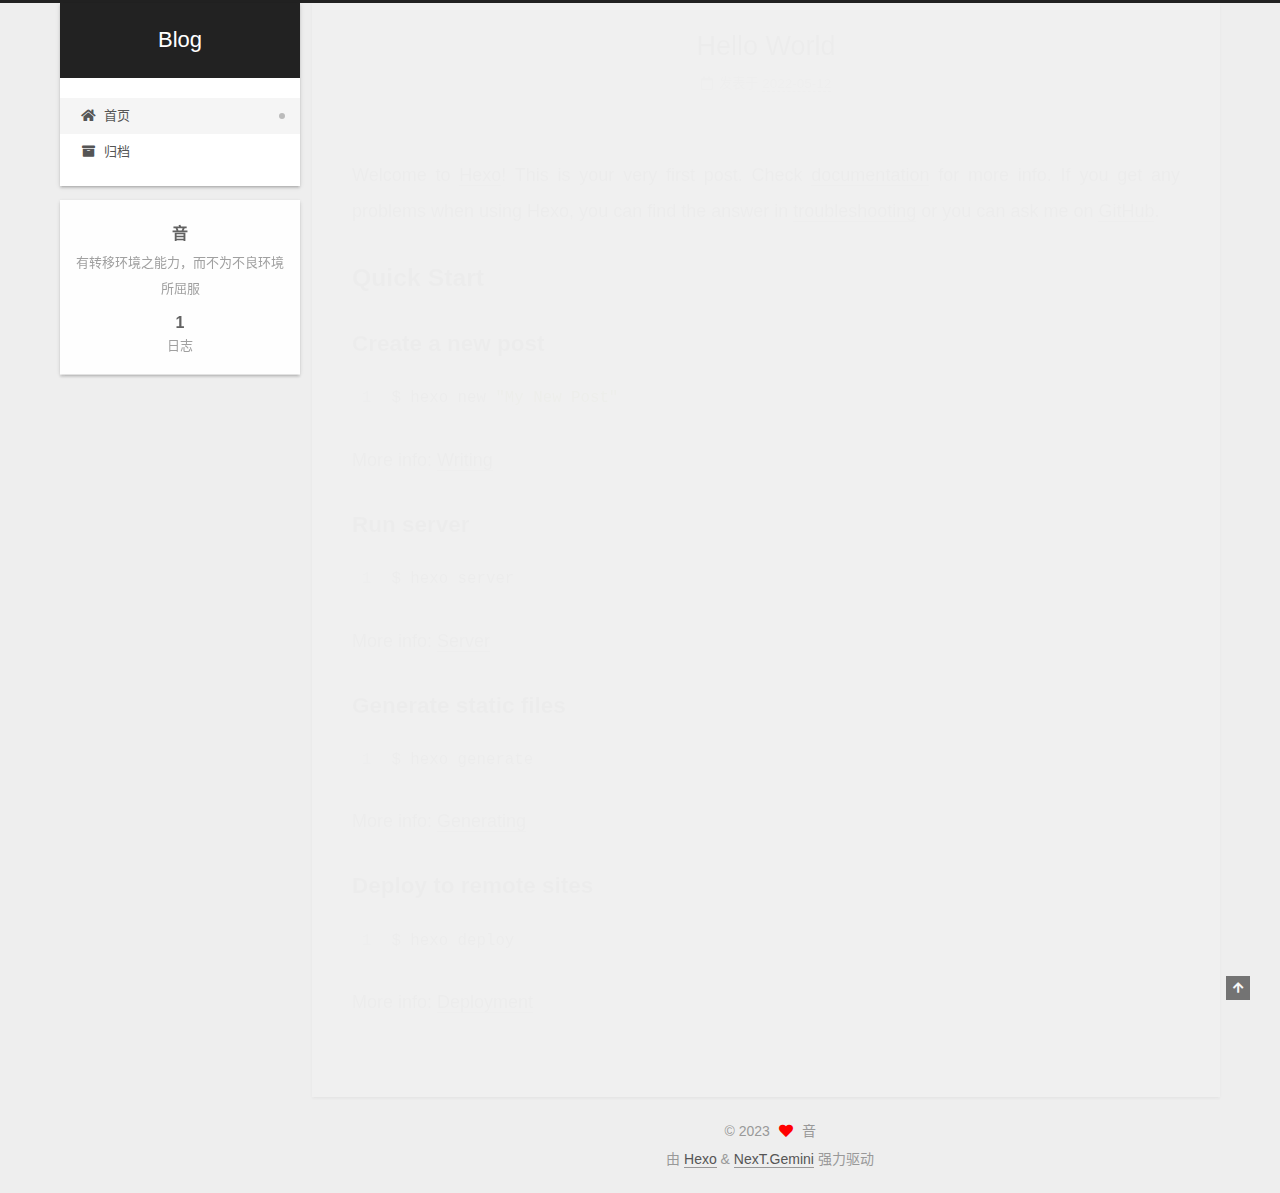
<file: index.html>
<!DOCTYPE html>
<html lang="zh-CN">
<head>
  <meta charset="UTF-8">
<meta name="viewport" content="width=device-width, initial-scale=1, maximum-scale=2">
<meta name="theme-color" content="#222">
<meta name="generator" content="Hexo 6.2.0">
  <link rel="apple-touch-icon" sizes="180x180" href="/images/apple-touch-icon-next.png">
  <link rel="icon" type="image/png" sizes="32x32" href="/images/favicon-32x32-next.png">
  <link rel="icon" type="image/png" sizes="16x16" href="/images/favicon-16x16-next.png">
  <link rel="mask-icon" href="/images/logo.svg" color="#222">

<link rel="stylesheet" href="/css/main.css">


<link rel="stylesheet" href="/lib/font-awesome/css/all.min.css">

<script id="hexo-configurations">
    var NexT = window.NexT || {};
    var CONFIG = {"hostname":"example.com","root":"/","scheme":"Gemini","version":"7.8.0","exturl":false,"sidebar":{"position":"left","display":"post","padding":18,"offset":12,"onmobile":false},"copycode":{"enable":false,"show_result":false,"style":null},"back2top":{"enable":true,"sidebar":false,"scrollpercent":false},"bookmark":{"enable":false,"color":"#222","save":"auto"},"fancybox":false,"mediumzoom":false,"lazyload":false,"pangu":false,"comments":{"style":"tabs","active":null,"storage":true,"lazyload":false,"nav":null},"algolia":{"hits":{"per_page":10},"labels":{"input_placeholder":"Search for Posts","hits_empty":"We didn't find any results for the search: ${query}","hits_stats":"${hits} results found in ${time} ms"}},"localsearch":{"enable":false,"trigger":"auto","top_n_per_article":1,"unescape":false,"preload":false},"motion":{"enable":true,"async":false,"transition":{"post_block":"fadeIn","post_header":"slideDownIn","post_body":"slideDownIn","coll_header":"slideLeftIn","sidebar":"slideUpIn"}}};
  </script>

  <meta name="description" content="有转移环境之能力，而不为不良环境所屈服">
<meta property="og:type" content="website">
<meta property="og:title" content="Blog">
<meta property="og:url" content="http://example.com/index.html">
<meta property="og:site_name" content="Blog">
<meta property="og:description" content="有转移环境之能力，而不为不良环境所屈服">
<meta property="og:locale" content="zh_CN">
<meta property="article:author" content="音">
<meta name="twitter:card" content="summary">

<link rel="canonical" href="http://example.com/">


<script id="page-configurations">
  // https://hexo.io/docs/variables.html
  CONFIG.page = {
    sidebar: "",
    isHome : true,
    isPost : false,
    lang   : 'zh-CN'
  };
</script>

  <title>Blog</title>
  






  <noscript>
  <style>
  .use-motion .brand,
  .use-motion .menu-item,
  .sidebar-inner,
  .use-motion .post-block,
  .use-motion .pagination,
  .use-motion .comments,
  .use-motion .post-header,
  .use-motion .post-body,
  .use-motion .collection-header { opacity: initial; }

  .use-motion .site-title,
  .use-motion .site-subtitle {
    opacity: initial;
    top: initial;
  }

  .use-motion .logo-line-before i { left: initial; }
  .use-motion .logo-line-after i { right: initial; }
  </style>
</noscript>

</head>

<body itemscope itemtype="http://schema.org/WebPage">
  <div class="container use-motion">
    <div class="headband"></div>

    <header class="header" itemscope itemtype="http://schema.org/WPHeader">
      <div class="header-inner"><div class="site-brand-container">
  <div class="site-nav-toggle">
    <div class="toggle" aria-label="切换导航栏">
      <span class="toggle-line toggle-line-first"></span>
      <span class="toggle-line toggle-line-middle"></span>
      <span class="toggle-line toggle-line-last"></span>
    </div>
  </div>

  <div class="site-meta">

    <a href="/" class="brand" rel="start">
      <span class="logo-line-before"><i></i></span>
      <h1 class="site-title">Blog</h1>
      <span class="logo-line-after"><i></i></span>
    </a>
  </div>

  <div class="site-nav-right">
    <div class="toggle popup-trigger">
    </div>
  </div>
</div>




<nav class="site-nav">
  <ul id="menu" class="main-menu menu">
        <li class="menu-item menu-item-home">

    <a href="/" rel="section"><i class="fa fa-home fa-fw"></i>首页</a>

  </li>
        <li class="menu-item menu-item-archives">

    <a href="/archives/" rel="section"><i class="fa fa-archive fa-fw"></i>归档</a>

  </li>
  </ul>
</nav>




</div>
    </header>

    
  <div class="back-to-top">
    <i class="fa fa-arrow-up"></i>
    <span>0%</span>
  </div>


    <main class="main">
      <div class="main-inner">
        <div class="content-wrap">
          

          <div class="content index posts-expand">
            
      
  
  
  <article itemscope itemtype="http://schema.org/Article" class="post-block" lang="zh-CN">
    <link itemprop="mainEntityOfPage" href="http://example.com/2022/05/12/hello-world/">

    <span hidden itemprop="author" itemscope itemtype="http://schema.org/Person">
      <meta itemprop="image" content="/images/avatar.gif">
      <meta itemprop="name" content="音">
      <meta itemprop="description" content="有转移环境之能力，而不为不良环境所屈服">
    </span>

    <span hidden itemprop="publisher" itemscope itemtype="http://schema.org/Organization">
      <meta itemprop="name" content="Blog">
    </span>
      <header class="post-header">
        <h2 class="post-title" itemprop="name headline">
          
            <a href="/2022/05/12/hello-world/" class="post-title-link" itemprop="url">Hello World</a>
        </h2>

        <div class="post-meta">
            <span class="post-meta-item">
              <span class="post-meta-item-icon">
                <i class="far fa-calendar"></i>
              </span>
              <span class="post-meta-item-text">发表于</span>

              <time title="创建时间：2022-05-12 16:34:16" itemprop="dateCreated datePublished" datetime="2022-05-12T16:34:16+08:00">2022-05-12</time>
            </span>

          

        </div>
      </header>

    
    
    
    <div class="post-body" itemprop="articleBody">

      
          <p>Welcome to <a target="_blank" rel="noopener" href="https://hexo.io/">Hexo</a>! This is your very first post. Check <a target="_blank" rel="noopener" href="https://hexo.io/docs/">documentation</a> for more info. If you get any problems when using Hexo, you can find the answer in <a target="_blank" rel="noopener" href="https://hexo.io/docs/troubleshooting.html">troubleshooting</a> or you can ask me on <a target="_blank" rel="noopener" href="https://github.com/hexojs/hexo/issues">GitHub</a>.</p>
<h2 id="Quick-Start"><a href="#Quick-Start" class="headerlink" title="Quick Start"></a>Quick Start</h2><h3 id="Create-a-new-post"><a href="#Create-a-new-post" class="headerlink" title="Create a new post"></a>Create a new post</h3><figure class="highlight bash"><table><tr><td class="gutter"><pre><span class="line">1</span><br></pre></td><td class="code"><pre><span class="line">$ hexo new <span class="string">&quot;My New Post&quot;</span></span><br></pre></td></tr></table></figure>

<p>More info: <a target="_blank" rel="noopener" href="https://hexo.io/docs/writing.html">Writing</a></p>
<h3 id="Run-server"><a href="#Run-server" class="headerlink" title="Run server"></a>Run server</h3><figure class="highlight bash"><table><tr><td class="gutter"><pre><span class="line">1</span><br></pre></td><td class="code"><pre><span class="line">$ hexo server</span><br></pre></td></tr></table></figure>

<p>More info: <a target="_blank" rel="noopener" href="https://hexo.io/docs/server.html">Server</a></p>
<h3 id="Generate-static-files"><a href="#Generate-static-files" class="headerlink" title="Generate static files"></a>Generate static files</h3><figure class="highlight bash"><table><tr><td class="gutter"><pre><span class="line">1</span><br></pre></td><td class="code"><pre><span class="line">$ hexo generate</span><br></pre></td></tr></table></figure>

<p>More info: <a target="_blank" rel="noopener" href="https://hexo.io/docs/generating.html">Generating</a></p>
<h3 id="Deploy-to-remote-sites"><a href="#Deploy-to-remote-sites" class="headerlink" title="Deploy to remote sites"></a>Deploy to remote sites</h3><figure class="highlight bash"><table><tr><td class="gutter"><pre><span class="line">1</span><br></pre></td><td class="code"><pre><span class="line">$ hexo deploy</span><br></pre></td></tr></table></figure>

<p>More info: <a target="_blank" rel="noopener" href="https://hexo.io/docs/one-command-deployment.html">Deployment</a></p>

      
    </div>

    
    
    
      <footer class="post-footer">
        <div class="post-eof"></div>
      </footer>
  </article>
  
  
  


  



          </div>
          

<script>
  window.addEventListener('tabs:register', () => {
    let { activeClass } = CONFIG.comments;
    if (CONFIG.comments.storage) {
      activeClass = localStorage.getItem('comments_active') || activeClass;
    }
    if (activeClass) {
      let activeTab = document.querySelector(`a[href="#comment-${activeClass}"]`);
      if (activeTab) {
        activeTab.click();
      }
    }
  });
  if (CONFIG.comments.storage) {
    window.addEventListener('tabs:click', event => {
      if (!event.target.matches('.tabs-comment .tab-content .tab-pane')) return;
      let commentClass = event.target.classList[1];
      localStorage.setItem('comments_active', commentClass);
    });
  }
</script>

        </div>
          
  
  <div class="toggle sidebar-toggle">
    <span class="toggle-line toggle-line-first"></span>
    <span class="toggle-line toggle-line-middle"></span>
    <span class="toggle-line toggle-line-last"></span>
  </div>

  <aside class="sidebar">
    <div class="sidebar-inner">

      <ul class="sidebar-nav motion-element">
        <li class="sidebar-nav-toc">
          文章目录
        </li>
        <li class="sidebar-nav-overview">
          站点概览
        </li>
      </ul>

      <!--noindex-->
      <div class="post-toc-wrap sidebar-panel">
      </div>
      <!--/noindex-->

      <div class="site-overview-wrap sidebar-panel">
        <div class="site-author motion-element" itemprop="author" itemscope itemtype="http://schema.org/Person">
  <p class="site-author-name" itemprop="name">音</p>
  <div class="site-description" itemprop="description">有转移环境之能力，而不为不良环境所屈服</div>
</div>
<div class="site-state-wrap motion-element">
  <nav class="site-state">
      <div class="site-state-item site-state-posts">
          <a href="/archives/">
        
          <span class="site-state-item-count">1</span>
          <span class="site-state-item-name">日志</span>
        </a>
      </div>
  </nav>
</div>



      </div>

    </div>
  </aside>
  <div id="sidebar-dimmer"></div>


      </div>
    </main>

    <footer class="footer">
      <div class="footer-inner">
        

        

<div class="copyright">
  
  &copy; 
  <span itemprop="copyrightYear">2023</span>
  <span class="with-love">
    <i class="fa fa-heart"></i>
  </span>
  <span class="author" itemprop="copyrightHolder">音</span>
</div>
  <div class="powered-by">由 <a href="https://hexo.io/" class="theme-link" rel="noopener" target="_blank">Hexo</a> & <a href="https://theme-next.org/" class="theme-link" rel="noopener" target="_blank">NexT.Gemini</a> 强力驱动
  </div>

        








      </div>
    </footer>
  </div>

  
  <script src="/lib/anime.min.js"></script>
  <script src="/lib/velocity/velocity.min.js"></script>
  <script src="/lib/velocity/velocity.ui.min.js"></script>

<script src="/js/utils.js"></script>

<script src="/js/motion.js"></script>


<script src="/js/schemes/pisces.js"></script>


<script src="/js/next-boot.js"></script>




  















  

  

</body>
</html>
</file>
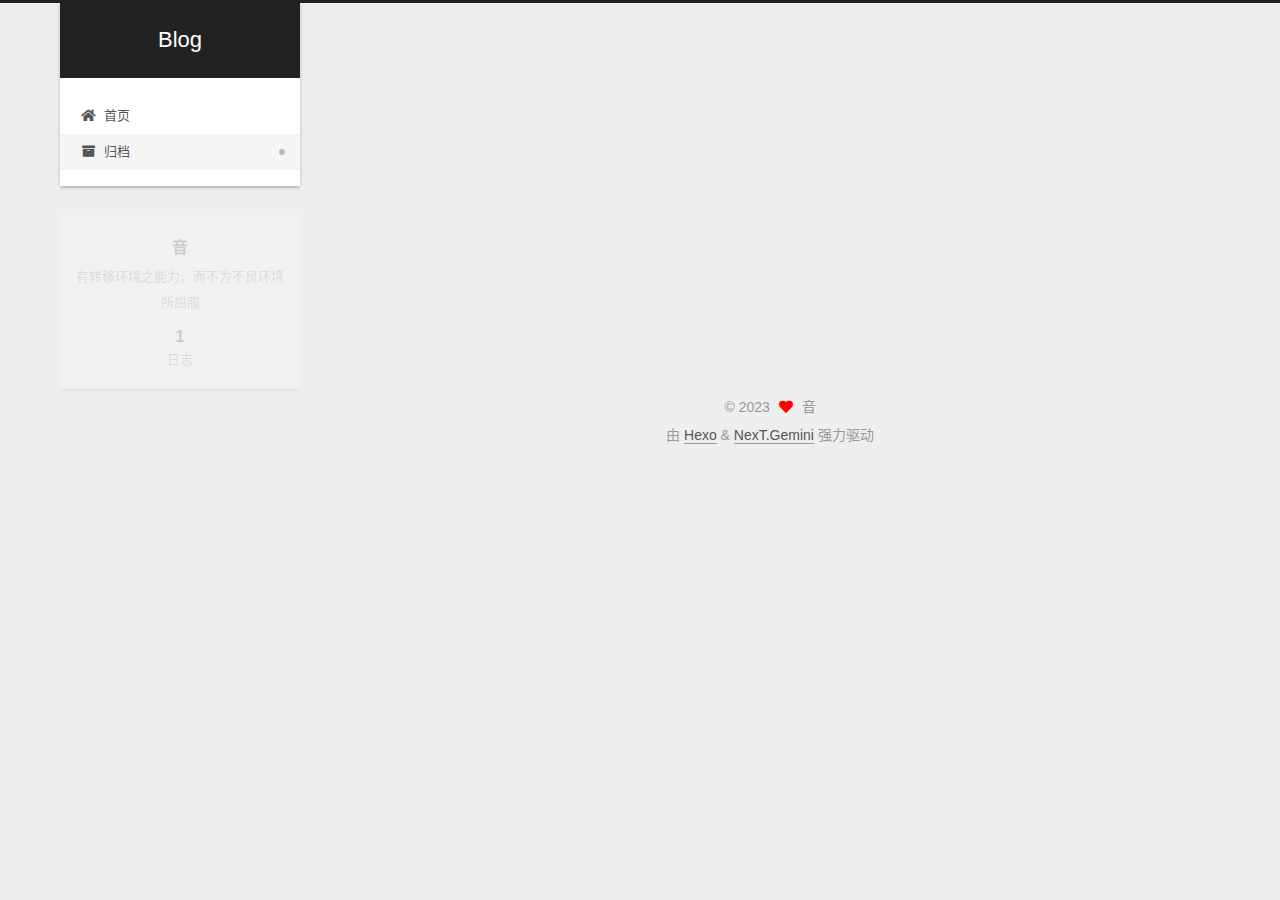
<file: archives/index.html>
<!DOCTYPE html>
<html lang="zh-CN">
<head>
  <meta charset="UTF-8">
<meta name="viewport" content="width=device-width, initial-scale=1, maximum-scale=2">
<meta name="theme-color" content="#222">
<meta name="generator" content="Hexo 6.2.0">
  <link rel="apple-touch-icon" sizes="180x180" href="/images/apple-touch-icon-next.png">
  <link rel="icon" type="image/png" sizes="32x32" href="/images/favicon-32x32-next.png">
  <link rel="icon" type="image/png" sizes="16x16" href="/images/favicon-16x16-next.png">
  <link rel="mask-icon" href="/images/logo.svg" color="#222">

<link rel="stylesheet" href="/css/main.css">


<link rel="stylesheet" href="/lib/font-awesome/css/all.min.css">

<script id="hexo-configurations">
    var NexT = window.NexT || {};
    var CONFIG = {"hostname":"example.com","root":"/","scheme":"Gemini","version":"7.8.0","exturl":false,"sidebar":{"position":"left","display":"post","padding":18,"offset":12,"onmobile":false},"copycode":{"enable":false,"show_result":false,"style":null},"back2top":{"enable":true,"sidebar":false,"scrollpercent":false},"bookmark":{"enable":false,"color":"#222","save":"auto"},"fancybox":false,"mediumzoom":false,"lazyload":false,"pangu":false,"comments":{"style":"tabs","active":null,"storage":true,"lazyload":false,"nav":null},"algolia":{"hits":{"per_page":10},"labels":{"input_placeholder":"Search for Posts","hits_empty":"We didn't find any results for the search: ${query}","hits_stats":"${hits} results found in ${time} ms"}},"localsearch":{"enable":false,"trigger":"auto","top_n_per_article":1,"unescape":false,"preload":false},"motion":{"enable":true,"async":false,"transition":{"post_block":"fadeIn","post_header":"slideDownIn","post_body":"slideDownIn","coll_header":"slideLeftIn","sidebar":"slideUpIn"}}};
  </script>

  <meta name="description" content="有转移环境之能力，而不为不良环境所屈服">
<meta property="og:type" content="website">
<meta property="og:title" content="Blog">
<meta property="og:url" content="http://example.com/archives/index.html">
<meta property="og:site_name" content="Blog">
<meta property="og:description" content="有转移环境之能力，而不为不良环境所屈服">
<meta property="og:locale" content="zh_CN">
<meta property="article:author" content="音">
<meta name="twitter:card" content="summary">

<link rel="canonical" href="http://example.com/archives/">


<script id="page-configurations">
  // https://hexo.io/docs/variables.html
  CONFIG.page = {
    sidebar: "",
    isHome : false,
    isPost : false,
    lang   : 'zh-CN'
  };
</script>

  <title>归档 | Blog</title>
  






  <noscript>
  <style>
  .use-motion .brand,
  .use-motion .menu-item,
  .sidebar-inner,
  .use-motion .post-block,
  .use-motion .pagination,
  .use-motion .comments,
  .use-motion .post-header,
  .use-motion .post-body,
  .use-motion .collection-header { opacity: initial; }

  .use-motion .site-title,
  .use-motion .site-subtitle {
    opacity: initial;
    top: initial;
  }

  .use-motion .logo-line-before i { left: initial; }
  .use-motion .logo-line-after i { right: initial; }
  </style>
</noscript>

</head>

<body itemscope itemtype="http://schema.org/WebPage">
  <div class="container use-motion">
    <div class="headband"></div>

    <header class="header" itemscope itemtype="http://schema.org/WPHeader">
      <div class="header-inner"><div class="site-brand-container">
  <div class="site-nav-toggle">
    <div class="toggle" aria-label="切换导航栏">
      <span class="toggle-line toggle-line-first"></span>
      <span class="toggle-line toggle-line-middle"></span>
      <span class="toggle-line toggle-line-last"></span>
    </div>
  </div>

  <div class="site-meta">

    <a href="/" class="brand" rel="start">
      <span class="logo-line-before"><i></i></span>
      <h1 class="site-title">Blog</h1>
      <span class="logo-line-after"><i></i></span>
    </a>
  </div>

  <div class="site-nav-right">
    <div class="toggle popup-trigger">
    </div>
  </div>
</div>




<nav class="site-nav">
  <ul id="menu" class="main-menu menu">
        <li class="menu-item menu-item-home">

    <a href="/" rel="section"><i class="fa fa-home fa-fw"></i>首页</a>

  </li>
        <li class="menu-item menu-item-archives">

    <a href="/archives/" rel="section"><i class="fa fa-archive fa-fw"></i>归档</a>

  </li>
  </ul>
</nav>




</div>
    </header>

    
  <div class="back-to-top">
    <i class="fa fa-arrow-up"></i>
    <span>0%</span>
  </div>


    <main class="main">
      <div class="main-inner">
        <div class="content-wrap">
          

          <div class="content archive">
            

  
  
  
  <div class="post-block">
    <div class="posts-collapse">
      <div class="collection-title">
        <span class="collection-header">嗯..! 目前共计 1 篇日志。 继续努力。</span>
      </div>

      
    <div class="collection-year">
      <span class="collection-header">2022</span>
    </div>

  <article itemscope itemtype="http://schema.org/Article">
    <header class="post-header">

      <div class="post-meta">
        <time itemprop="dateCreated"
              datetime="2022-05-12T16:34:16+08:00"
              content="2022-05-12">
          05-12
        </time>
      </div>

      <div class="post-title">
          <a class="post-title-link" href="/2022/05/12/hello-world/" itemprop="url">
            <span itemprop="name">Hello World</span>
          </a>
      </div>

    </header>
  </article>


    </div>
  </div>
  
  
  

  



          </div>
          

<script>
  window.addEventListener('tabs:register', () => {
    let { activeClass } = CONFIG.comments;
    if (CONFIG.comments.storage) {
      activeClass = localStorage.getItem('comments_active') || activeClass;
    }
    if (activeClass) {
      let activeTab = document.querySelector(`a[href="#comment-${activeClass}"]`);
      if (activeTab) {
        activeTab.click();
      }
    }
  });
  if (CONFIG.comments.storage) {
    window.addEventListener('tabs:click', event => {
      if (!event.target.matches('.tabs-comment .tab-content .tab-pane')) return;
      let commentClass = event.target.classList[1];
      localStorage.setItem('comments_active', commentClass);
    });
  }
</script>

        </div>
          
  
  <div class="toggle sidebar-toggle">
    <span class="toggle-line toggle-line-first"></span>
    <span class="toggle-line toggle-line-middle"></span>
    <span class="toggle-line toggle-line-last"></span>
  </div>

  <aside class="sidebar">
    <div class="sidebar-inner">

      <ul class="sidebar-nav motion-element">
        <li class="sidebar-nav-toc">
          文章目录
        </li>
        <li class="sidebar-nav-overview">
          站点概览
        </li>
      </ul>

      <!--noindex-->
      <div class="post-toc-wrap sidebar-panel">
      </div>
      <!--/noindex-->

      <div class="site-overview-wrap sidebar-panel">
        <div class="site-author motion-element" itemprop="author" itemscope itemtype="http://schema.org/Person">
  <p class="site-author-name" itemprop="name">音</p>
  <div class="site-description" itemprop="description">有转移环境之能力，而不为不良环境所屈服</div>
</div>
<div class="site-state-wrap motion-element">
  <nav class="site-state">
      <div class="site-state-item site-state-posts">
          <a href="/archives/">
        
          <span class="site-state-item-count">1</span>
          <span class="site-state-item-name">日志</span>
        </a>
      </div>
  </nav>
</div>



      </div>

    </div>
  </aside>
  <div id="sidebar-dimmer"></div>


      </div>
    </main>

    <footer class="footer">
      <div class="footer-inner">
        

        

<div class="copyright">
  
  &copy; 
  <span itemprop="copyrightYear">2023</span>
  <span class="with-love">
    <i class="fa fa-heart"></i>
  </span>
  <span class="author" itemprop="copyrightHolder">音</span>
</div>
  <div class="powered-by">由 <a href="https://hexo.io/" class="theme-link" rel="noopener" target="_blank">Hexo</a> & <a href="https://theme-next.org/" class="theme-link" rel="noopener" target="_blank">NexT.Gemini</a> 强力驱动
  </div>

        








      </div>
    </footer>
  </div>

  
  <script src="/lib/anime.min.js"></script>
  <script src="/lib/velocity/velocity.min.js"></script>
  <script src="/lib/velocity/velocity.ui.min.js"></script>

<script src="/js/utils.js"></script>

<script src="/js/motion.js"></script>


<script src="/js/schemes/pisces.js"></script>


<script src="/js/next-boot.js"></script>




  















  

  

</body>
</html>
</file>
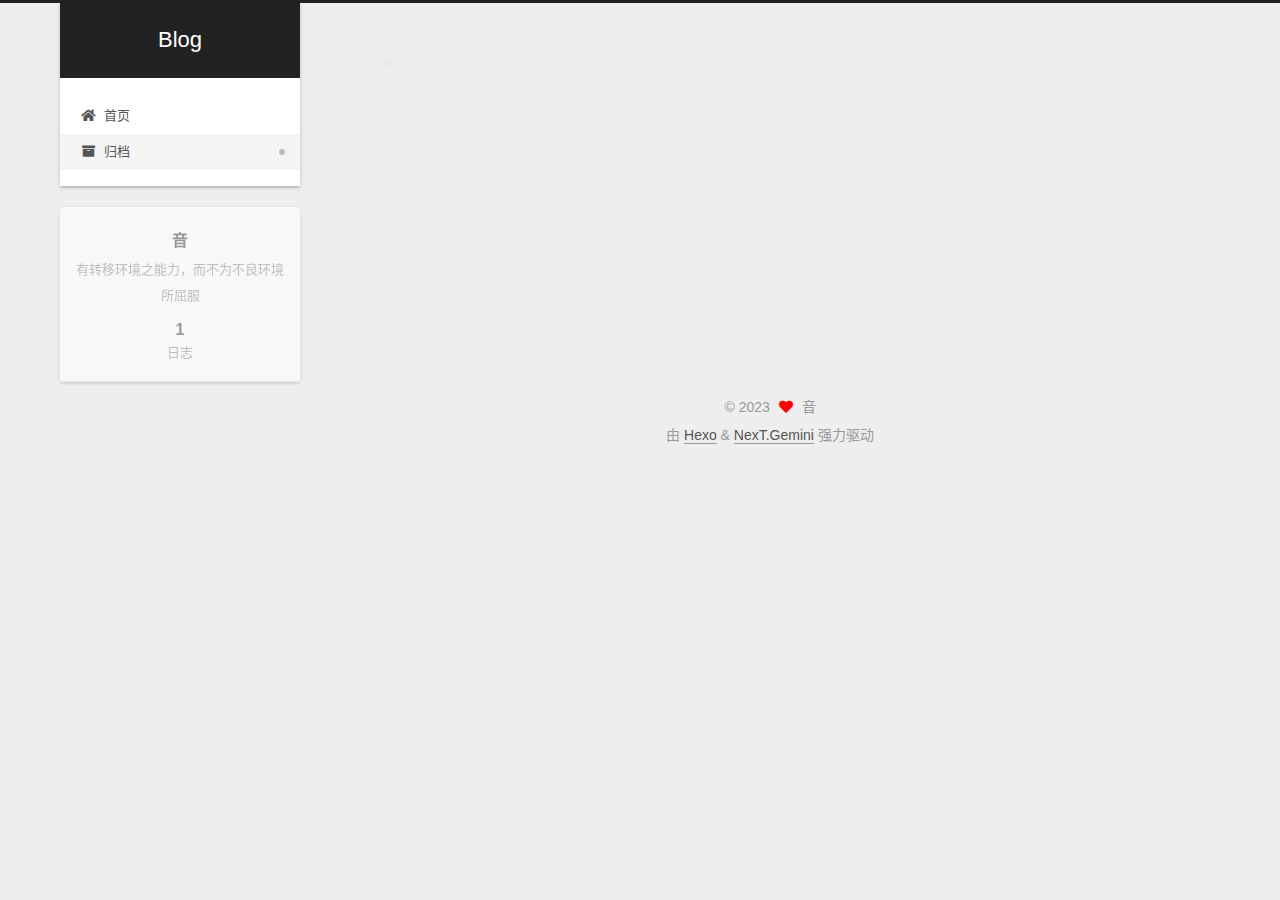
<file: archives/2022/index.html>
<!DOCTYPE html>
<html lang="zh-CN">
<head>
  <meta charset="UTF-8">
<meta name="viewport" content="width=device-width, initial-scale=1, maximum-scale=2">
<meta name="theme-color" content="#222">
<meta name="generator" content="Hexo 6.2.0">
  <link rel="apple-touch-icon" sizes="180x180" href="/images/apple-touch-icon-next.png">
  <link rel="icon" type="image/png" sizes="32x32" href="/images/favicon-32x32-next.png">
  <link rel="icon" type="image/png" sizes="16x16" href="/images/favicon-16x16-next.png">
  <link rel="mask-icon" href="/images/logo.svg" color="#222">

<link rel="stylesheet" href="/css/main.css">


<link rel="stylesheet" href="/lib/font-awesome/css/all.min.css">

<script id="hexo-configurations">
    var NexT = window.NexT || {};
    var CONFIG = {"hostname":"example.com","root":"/","scheme":"Gemini","version":"7.8.0","exturl":false,"sidebar":{"position":"left","display":"post","padding":18,"offset":12,"onmobile":false},"copycode":{"enable":false,"show_result":false,"style":null},"back2top":{"enable":true,"sidebar":false,"scrollpercent":false},"bookmark":{"enable":false,"color":"#222","save":"auto"},"fancybox":false,"mediumzoom":false,"lazyload":false,"pangu":false,"comments":{"style":"tabs","active":null,"storage":true,"lazyload":false,"nav":null},"algolia":{"hits":{"per_page":10},"labels":{"input_placeholder":"Search for Posts","hits_empty":"We didn't find any results for the search: ${query}","hits_stats":"${hits} results found in ${time} ms"}},"localsearch":{"enable":false,"trigger":"auto","top_n_per_article":1,"unescape":false,"preload":false},"motion":{"enable":true,"async":false,"transition":{"post_block":"fadeIn","post_header":"slideDownIn","post_body":"slideDownIn","coll_header":"slideLeftIn","sidebar":"slideUpIn"}}};
  </script>

  <meta name="description" content="有转移环境之能力，而不为不良环境所屈服">
<meta property="og:type" content="website">
<meta property="og:title" content="Blog">
<meta property="og:url" content="http://example.com/archives/2022/index.html">
<meta property="og:site_name" content="Blog">
<meta property="og:description" content="有转移环境之能力，而不为不良环境所屈服">
<meta property="og:locale" content="zh_CN">
<meta property="article:author" content="音">
<meta name="twitter:card" content="summary">

<link rel="canonical" href="http://example.com/archives/2022/">


<script id="page-configurations">
  // https://hexo.io/docs/variables.html
  CONFIG.page = {
    sidebar: "",
    isHome : false,
    isPost : false,
    lang   : 'zh-CN'
  };
</script>

  <title>归档 | Blog</title>
  






  <noscript>
  <style>
  .use-motion .brand,
  .use-motion .menu-item,
  .sidebar-inner,
  .use-motion .post-block,
  .use-motion .pagination,
  .use-motion .comments,
  .use-motion .post-header,
  .use-motion .post-body,
  .use-motion .collection-header { opacity: initial; }

  .use-motion .site-title,
  .use-motion .site-subtitle {
    opacity: initial;
    top: initial;
  }

  .use-motion .logo-line-before i { left: initial; }
  .use-motion .logo-line-after i { right: initial; }
  </style>
</noscript>

</head>

<body itemscope itemtype="http://schema.org/WebPage">
  <div class="container use-motion">
    <div class="headband"></div>

    <header class="header" itemscope itemtype="http://schema.org/WPHeader">
      <div class="header-inner"><div class="site-brand-container">
  <div class="site-nav-toggle">
    <div class="toggle" aria-label="切换导航栏">
      <span class="toggle-line toggle-line-first"></span>
      <span class="toggle-line toggle-line-middle"></span>
      <span class="toggle-line toggle-line-last"></span>
    </div>
  </div>

  <div class="site-meta">

    <a href="/" class="brand" rel="start">
      <span class="logo-line-before"><i></i></span>
      <h1 class="site-title">Blog</h1>
      <span class="logo-line-after"><i></i></span>
    </a>
  </div>

  <div class="site-nav-right">
    <div class="toggle popup-trigger">
    </div>
  </div>
</div>




<nav class="site-nav">
  <ul id="menu" class="main-menu menu">
        <li class="menu-item menu-item-home">

    <a href="/" rel="section"><i class="fa fa-home fa-fw"></i>首页</a>

  </li>
        <li class="menu-item menu-item-archives">

    <a href="/archives/" rel="section"><i class="fa fa-archive fa-fw"></i>归档</a>

  </li>
  </ul>
</nav>




</div>
    </header>

    
  <div class="back-to-top">
    <i class="fa fa-arrow-up"></i>
    <span>0%</span>
  </div>


    <main class="main">
      <div class="main-inner">
        <div class="content-wrap">
          

          <div class="content archive">
            

  
  
  
  <div class="post-block">
    <div class="posts-collapse">
      <div class="collection-title">
        <span class="collection-header">嗯..! 目前共计 1 篇日志。 继续努力。</span>
      </div>

      
    <div class="collection-year">
      <span class="collection-header">2022</span>
    </div>

  <article itemscope itemtype="http://schema.org/Article">
    <header class="post-header">

      <div class="post-meta">
        <time itemprop="dateCreated"
              datetime="2022-05-12T16:34:16+08:00"
              content="2022-05-12">
          05-12
        </time>
      </div>

      <div class="post-title">
          <a class="post-title-link" href="/2022/05/12/hello-world/" itemprop="url">
            <span itemprop="name">Hello World</span>
          </a>
      </div>

    </header>
  </article>


    </div>
  </div>
  
  
  

  



          </div>
          

<script>
  window.addEventListener('tabs:register', () => {
    let { activeClass } = CONFIG.comments;
    if (CONFIG.comments.storage) {
      activeClass = localStorage.getItem('comments_active') || activeClass;
    }
    if (activeClass) {
      let activeTab = document.querySelector(`a[href="#comment-${activeClass}"]`);
      if (activeTab) {
        activeTab.click();
      }
    }
  });
  if (CONFIG.comments.storage) {
    window.addEventListener('tabs:click', event => {
      if (!event.target.matches('.tabs-comment .tab-content .tab-pane')) return;
      let commentClass = event.target.classList[1];
      localStorage.setItem('comments_active', commentClass);
    });
  }
</script>

        </div>
          
  
  <div class="toggle sidebar-toggle">
    <span class="toggle-line toggle-line-first"></span>
    <span class="toggle-line toggle-line-middle"></span>
    <span class="toggle-line toggle-line-last"></span>
  </div>

  <aside class="sidebar">
    <div class="sidebar-inner">

      <ul class="sidebar-nav motion-element">
        <li class="sidebar-nav-toc">
          文章目录
        </li>
        <li class="sidebar-nav-overview">
          站点概览
        </li>
      </ul>

      <!--noindex-->
      <div class="post-toc-wrap sidebar-panel">
      </div>
      <!--/noindex-->

      <div class="site-overview-wrap sidebar-panel">
        <div class="site-author motion-element" itemprop="author" itemscope itemtype="http://schema.org/Person">
  <p class="site-author-name" itemprop="name">音</p>
  <div class="site-description" itemprop="description">有转移环境之能力，而不为不良环境所屈服</div>
</div>
<div class="site-state-wrap motion-element">
  <nav class="site-state">
      <div class="site-state-item site-state-posts">
          <a href="/archives/">
        
          <span class="site-state-item-count">1</span>
          <span class="site-state-item-name">日志</span>
        </a>
      </div>
  </nav>
</div>



      </div>

    </div>
  </aside>
  <div id="sidebar-dimmer"></div>


      </div>
    </main>

    <footer class="footer">
      <div class="footer-inner">
        

        

<div class="copyright">
  
  &copy; 
  <span itemprop="copyrightYear">2023</span>
  <span class="with-love">
    <i class="fa fa-heart"></i>
  </span>
  <span class="author" itemprop="copyrightHolder">音</span>
</div>
  <div class="powered-by">由 <a href="https://hexo.io/" class="theme-link" rel="noopener" target="_blank">Hexo</a> & <a href="https://theme-next.org/" class="theme-link" rel="noopener" target="_blank">NexT.Gemini</a> 强力驱动
  </div>

        








      </div>
    </footer>
  </div>

  
  <script src="/lib/anime.min.js"></script>
  <script src="/lib/velocity/velocity.min.js"></script>
  <script src="/lib/velocity/velocity.ui.min.js"></script>

<script src="/js/utils.js"></script>

<script src="/js/motion.js"></script>


<script src="/js/schemes/pisces.js"></script>


<script src="/js/next-boot.js"></script>




  















  

  

</body>
</html>
</file>
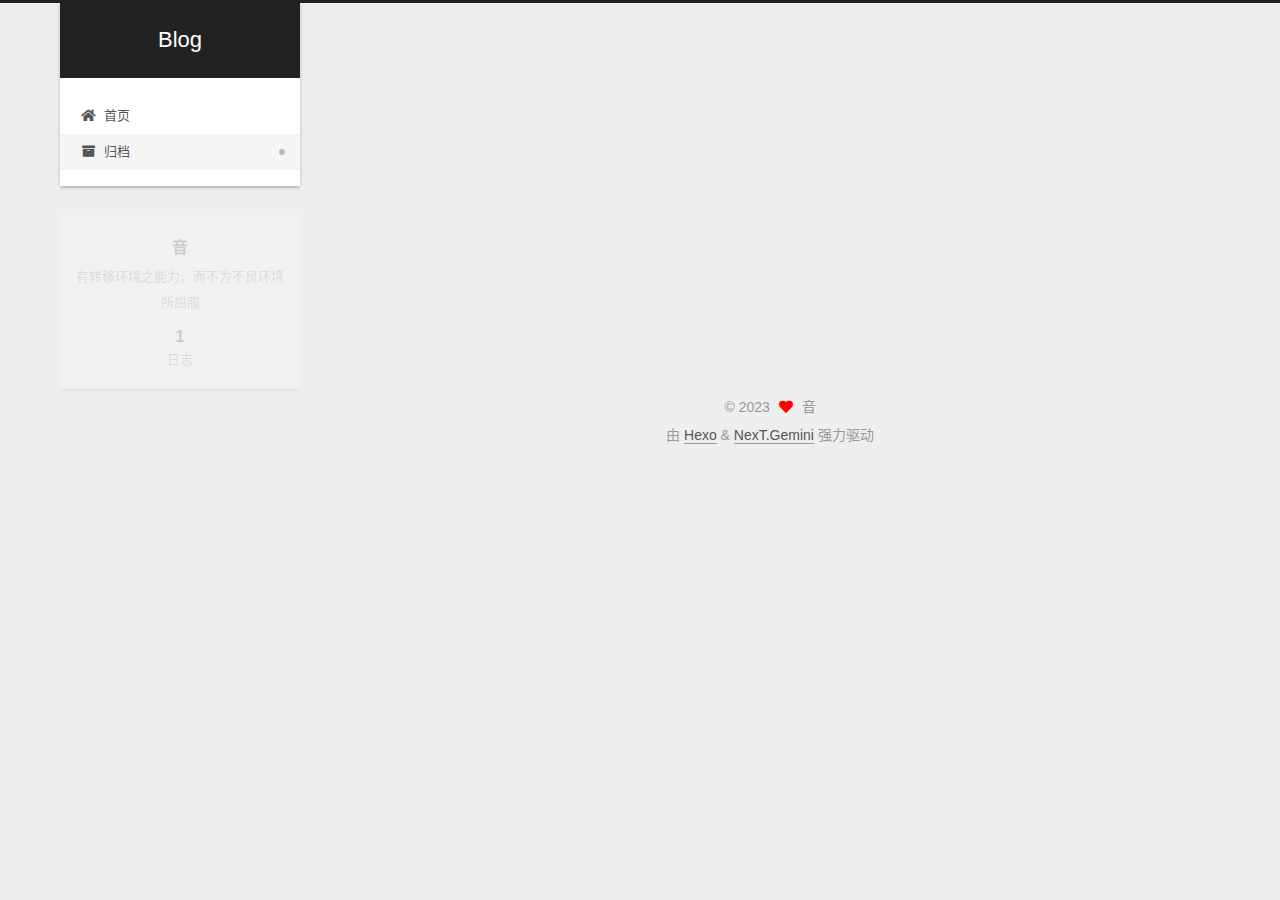
<file: archives/2022/05/index.html>
<!DOCTYPE html>
<html lang="zh-CN">
<head>
  <meta charset="UTF-8">
<meta name="viewport" content="width=device-width, initial-scale=1, maximum-scale=2">
<meta name="theme-color" content="#222">
<meta name="generator" content="Hexo 6.2.0">
  <link rel="apple-touch-icon" sizes="180x180" href="/images/apple-touch-icon-next.png">
  <link rel="icon" type="image/png" sizes="32x32" href="/images/favicon-32x32-next.png">
  <link rel="icon" type="image/png" sizes="16x16" href="/images/favicon-16x16-next.png">
  <link rel="mask-icon" href="/images/logo.svg" color="#222">

<link rel="stylesheet" href="/css/main.css">


<link rel="stylesheet" href="/lib/font-awesome/css/all.min.css">

<script id="hexo-configurations">
    var NexT = window.NexT || {};
    var CONFIG = {"hostname":"example.com","root":"/","scheme":"Gemini","version":"7.8.0","exturl":false,"sidebar":{"position":"left","display":"post","padding":18,"offset":12,"onmobile":false},"copycode":{"enable":false,"show_result":false,"style":null},"back2top":{"enable":true,"sidebar":false,"scrollpercent":false},"bookmark":{"enable":false,"color":"#222","save":"auto"},"fancybox":false,"mediumzoom":false,"lazyload":false,"pangu":false,"comments":{"style":"tabs","active":null,"storage":true,"lazyload":false,"nav":null},"algolia":{"hits":{"per_page":10},"labels":{"input_placeholder":"Search for Posts","hits_empty":"We didn't find any results for the search: ${query}","hits_stats":"${hits} results found in ${time} ms"}},"localsearch":{"enable":false,"trigger":"auto","top_n_per_article":1,"unescape":false,"preload":false},"motion":{"enable":true,"async":false,"transition":{"post_block":"fadeIn","post_header":"slideDownIn","post_body":"slideDownIn","coll_header":"slideLeftIn","sidebar":"slideUpIn"}}};
  </script>

  <meta name="description" content="有转移环境之能力，而不为不良环境所屈服">
<meta property="og:type" content="website">
<meta property="og:title" content="Blog">
<meta property="og:url" content="http://example.com/archives/2022/05/index.html">
<meta property="og:site_name" content="Blog">
<meta property="og:description" content="有转移环境之能力，而不为不良环境所屈服">
<meta property="og:locale" content="zh_CN">
<meta property="article:author" content="音">
<meta name="twitter:card" content="summary">

<link rel="canonical" href="http://example.com/archives/2022/05/">


<script id="page-configurations">
  // https://hexo.io/docs/variables.html
  CONFIG.page = {
    sidebar: "",
    isHome : false,
    isPost : false,
    lang   : 'zh-CN'
  };
</script>

  <title>归档 | Blog</title>
  






  <noscript>
  <style>
  .use-motion .brand,
  .use-motion .menu-item,
  .sidebar-inner,
  .use-motion .post-block,
  .use-motion .pagination,
  .use-motion .comments,
  .use-motion .post-header,
  .use-motion .post-body,
  .use-motion .collection-header { opacity: initial; }

  .use-motion .site-title,
  .use-motion .site-subtitle {
    opacity: initial;
    top: initial;
  }

  .use-motion .logo-line-before i { left: initial; }
  .use-motion .logo-line-after i { right: initial; }
  </style>
</noscript>

</head>

<body itemscope itemtype="http://schema.org/WebPage">
  <div class="container use-motion">
    <div class="headband"></div>

    <header class="header" itemscope itemtype="http://schema.org/WPHeader">
      <div class="header-inner"><div class="site-brand-container">
  <div class="site-nav-toggle">
    <div class="toggle" aria-label="切换导航栏">
      <span class="toggle-line toggle-line-first"></span>
      <span class="toggle-line toggle-line-middle"></span>
      <span class="toggle-line toggle-line-last"></span>
    </div>
  </div>

  <div class="site-meta">

    <a href="/" class="brand" rel="start">
      <span class="logo-line-before"><i></i></span>
      <h1 class="site-title">Blog</h1>
      <span class="logo-line-after"><i></i></span>
    </a>
  </div>

  <div class="site-nav-right">
    <div class="toggle popup-trigger">
    </div>
  </div>
</div>




<nav class="site-nav">
  <ul id="menu" class="main-menu menu">
        <li class="menu-item menu-item-home">

    <a href="/" rel="section"><i class="fa fa-home fa-fw"></i>首页</a>

  </li>
        <li class="menu-item menu-item-archives">

    <a href="/archives/" rel="section"><i class="fa fa-archive fa-fw"></i>归档</a>

  </li>
  </ul>
</nav>




</div>
    </header>

    
  <div class="back-to-top">
    <i class="fa fa-arrow-up"></i>
    <span>0%</span>
  </div>


    <main class="main">
      <div class="main-inner">
        <div class="content-wrap">
          

          <div class="content archive">
            

  
  
  
  <div class="post-block">
    <div class="posts-collapse">
      <div class="collection-title">
        <span class="collection-header">嗯..! 目前共计 1 篇日志。 继续努力。</span>
      </div>

      
    <div class="collection-year">
      <span class="collection-header">2022</span>
    </div>

  <article itemscope itemtype="http://schema.org/Article">
    <header class="post-header">

      <div class="post-meta">
        <time itemprop="dateCreated"
              datetime="2022-05-12T16:34:16+08:00"
              content="2022-05-12">
          05-12
        </time>
      </div>

      <div class="post-title">
          <a class="post-title-link" href="/2022/05/12/hello-world/" itemprop="url">
            <span itemprop="name">Hello World</span>
          </a>
      </div>

    </header>
  </article>


    </div>
  </div>
  
  
  

  



          </div>
          

<script>
  window.addEventListener('tabs:register', () => {
    let { activeClass } = CONFIG.comments;
    if (CONFIG.comments.storage) {
      activeClass = localStorage.getItem('comments_active') || activeClass;
    }
    if (activeClass) {
      let activeTab = document.querySelector(`a[href="#comment-${activeClass}"]`);
      if (activeTab) {
        activeTab.click();
      }
    }
  });
  if (CONFIG.comments.storage) {
    window.addEventListener('tabs:click', event => {
      if (!event.target.matches('.tabs-comment .tab-content .tab-pane')) return;
      let commentClass = event.target.classList[1];
      localStorage.setItem('comments_active', commentClass);
    });
  }
</script>

        </div>
          
  
  <div class="toggle sidebar-toggle">
    <span class="toggle-line toggle-line-first"></span>
    <span class="toggle-line toggle-line-middle"></span>
    <span class="toggle-line toggle-line-last"></span>
  </div>

  <aside class="sidebar">
    <div class="sidebar-inner">

      <ul class="sidebar-nav motion-element">
        <li class="sidebar-nav-toc">
          文章目录
        </li>
        <li class="sidebar-nav-overview">
          站点概览
        </li>
      </ul>

      <!--noindex-->
      <div class="post-toc-wrap sidebar-panel">
      </div>
      <!--/noindex-->

      <div class="site-overview-wrap sidebar-panel">
        <div class="site-author motion-element" itemprop="author" itemscope itemtype="http://schema.org/Person">
  <p class="site-author-name" itemprop="name">音</p>
  <div class="site-description" itemprop="description">有转移环境之能力，而不为不良环境所屈服</div>
</div>
<div class="site-state-wrap motion-element">
  <nav class="site-state">
      <div class="site-state-item site-state-posts">
          <a href="/archives/">
        
          <span class="site-state-item-count">1</span>
          <span class="site-state-item-name">日志</span>
        </a>
      </div>
  </nav>
</div>



      </div>

    </div>
  </aside>
  <div id="sidebar-dimmer"></div>


      </div>
    </main>

    <footer class="footer">
      <div class="footer-inner">
        

        

<div class="copyright">
  
  &copy; 
  <span itemprop="copyrightYear">2023</span>
  <span class="with-love">
    <i class="fa fa-heart"></i>
  </span>
  <span class="author" itemprop="copyrightHolder">音</span>
</div>
  <div class="powered-by">由 <a href="https://hexo.io/" class="theme-link" rel="noopener" target="_blank">Hexo</a> & <a href="https://theme-next.org/" class="theme-link" rel="noopener" target="_blank">NexT.Gemini</a> 强力驱动
  </div>

        








      </div>
    </footer>
  </div>

  
  <script src="/lib/anime.min.js"></script>
  <script src="/lib/velocity/velocity.min.js"></script>
  <script src="/lib/velocity/velocity.ui.min.js"></script>

<script src="/js/utils.js"></script>

<script src="/js/motion.js"></script>


<script src="/js/schemes/pisces.js"></script>


<script src="/js/next-boot.js"></script>




  















  

  

</body>
</html>
</file>
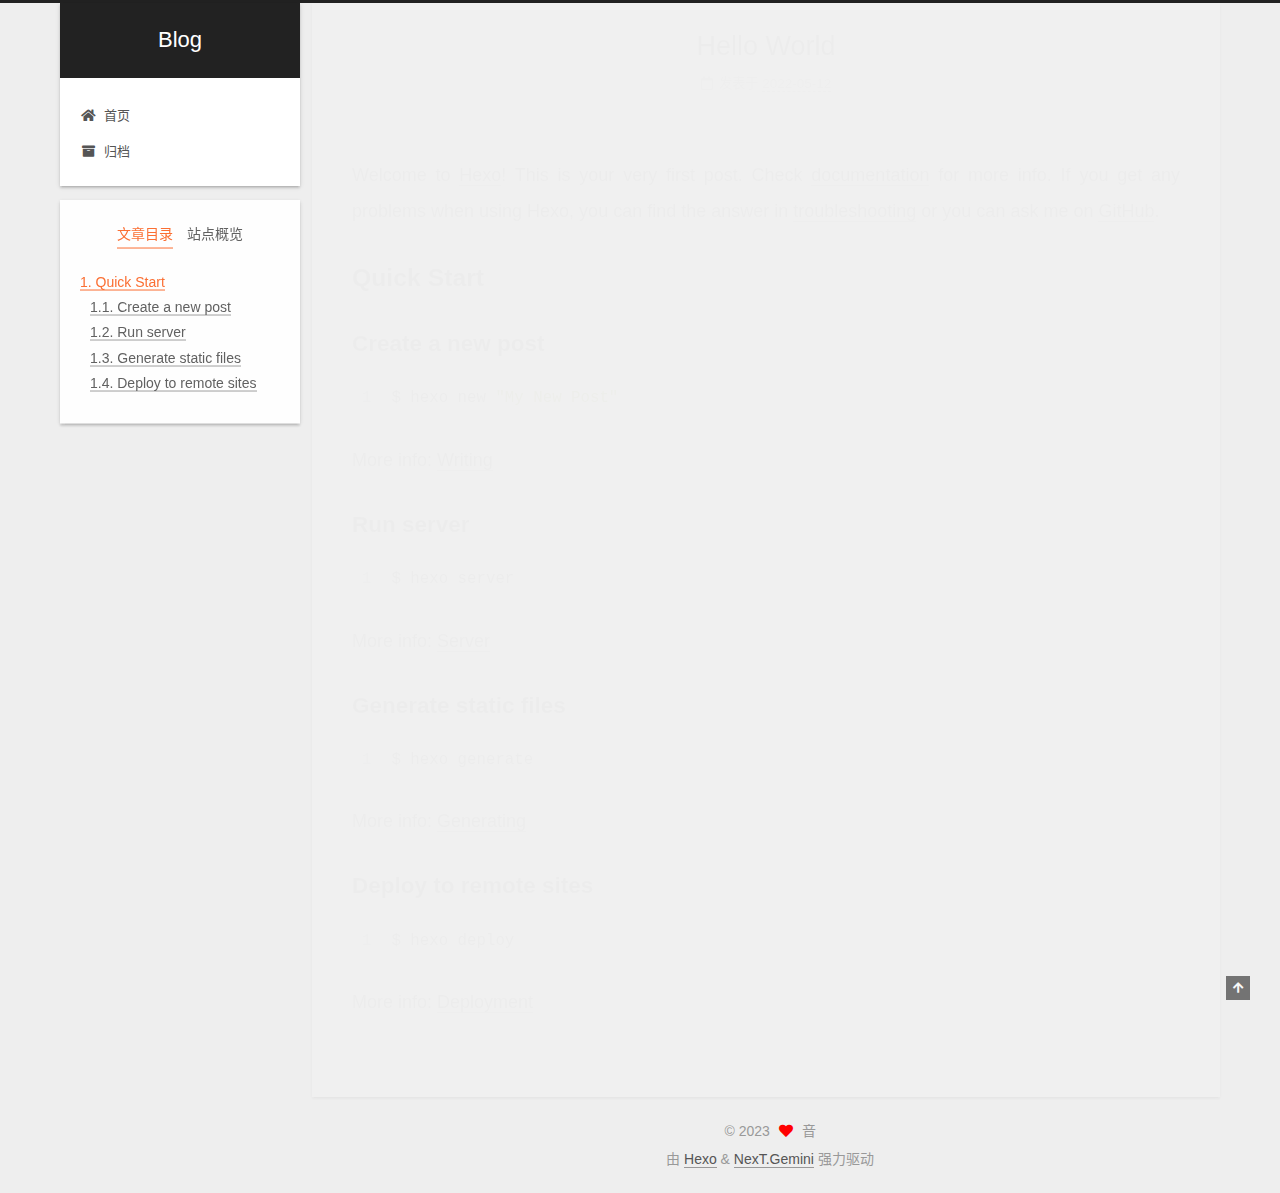
<file: 2022/05/12/hello-world/index.html>
<!DOCTYPE html>
<html lang="zh-CN">
<head>
  <meta charset="UTF-8">
<meta name="viewport" content="width=device-width, initial-scale=1, maximum-scale=2">
<meta name="theme-color" content="#222">
<meta name="generator" content="Hexo 6.2.0">
  <link rel="apple-touch-icon" sizes="180x180" href="/images/apple-touch-icon-next.png">
  <link rel="icon" type="image/png" sizes="32x32" href="/images/favicon-32x32-next.png">
  <link rel="icon" type="image/png" sizes="16x16" href="/images/favicon-16x16-next.png">
  <link rel="mask-icon" href="/images/logo.svg" color="#222">

<link rel="stylesheet" href="/css/main.css">


<link rel="stylesheet" href="/lib/font-awesome/css/all.min.css">

<script id="hexo-configurations">
    var NexT = window.NexT || {};
    var CONFIG = {"hostname":"example.com","root":"/","scheme":"Gemini","version":"7.8.0","exturl":false,"sidebar":{"position":"left","display":"post","padding":18,"offset":12,"onmobile":false},"copycode":{"enable":false,"show_result":false,"style":null},"back2top":{"enable":true,"sidebar":false,"scrollpercent":false},"bookmark":{"enable":false,"color":"#222","save":"auto"},"fancybox":false,"mediumzoom":false,"lazyload":false,"pangu":false,"comments":{"style":"tabs","active":null,"storage":true,"lazyload":false,"nav":null},"algolia":{"hits":{"per_page":10},"labels":{"input_placeholder":"Search for Posts","hits_empty":"We didn't find any results for the search: ${query}","hits_stats":"${hits} results found in ${time} ms"}},"localsearch":{"enable":false,"trigger":"auto","top_n_per_article":1,"unescape":false,"preload":false},"motion":{"enable":true,"async":false,"transition":{"post_block":"fadeIn","post_header":"slideDownIn","post_body":"slideDownIn","coll_header":"slideLeftIn","sidebar":"slideUpIn"}}};
  </script>

  <meta name="description" content="Welcome to Hexo! This is your very first post. Check documentation for more info. If you get any problems when using Hexo, you can find the answer in troubleshooting or you can ask me on GitHub. Quick">
<meta property="og:type" content="article">
<meta property="og:title" content="Hello World">
<meta property="og:url" content="http://example.com/2022/05/12/hello-world/index.html">
<meta property="og:site_name" content="Blog">
<meta property="og:description" content="Welcome to Hexo! This is your very first post. Check documentation for more info. If you get any problems when using Hexo, you can find the answer in troubleshooting or you can ask me on GitHub. Quick">
<meta property="og:locale" content="zh_CN">
<meta property="article:published_time" content="2022-05-12T08:34:16.362Z">
<meta property="article:modified_time" content="2022-05-12T08:34:16.362Z">
<meta property="article:author" content="音">
<meta name="twitter:card" content="summary">

<link rel="canonical" href="http://example.com/2022/05/12/hello-world/">


<script id="page-configurations">
  // https://hexo.io/docs/variables.html
  CONFIG.page = {
    sidebar: "",
    isHome : false,
    isPost : true,
    lang   : 'zh-CN'
  };
</script>

  <title>Hello World | Blog</title>
  






  <noscript>
  <style>
  .use-motion .brand,
  .use-motion .menu-item,
  .sidebar-inner,
  .use-motion .post-block,
  .use-motion .pagination,
  .use-motion .comments,
  .use-motion .post-header,
  .use-motion .post-body,
  .use-motion .collection-header { opacity: initial; }

  .use-motion .site-title,
  .use-motion .site-subtitle {
    opacity: initial;
    top: initial;
  }

  .use-motion .logo-line-before i { left: initial; }
  .use-motion .logo-line-after i { right: initial; }
  </style>
</noscript>

</head>

<body itemscope itemtype="http://schema.org/WebPage">
  <div class="container use-motion">
    <div class="headband"></div>

    <header class="header" itemscope itemtype="http://schema.org/WPHeader">
      <div class="header-inner"><div class="site-brand-container">
  <div class="site-nav-toggle">
    <div class="toggle" aria-label="切换导航栏">
      <span class="toggle-line toggle-line-first"></span>
      <span class="toggle-line toggle-line-middle"></span>
      <span class="toggle-line toggle-line-last"></span>
    </div>
  </div>

  <div class="site-meta">

    <a href="/" class="brand" rel="start">
      <span class="logo-line-before"><i></i></span>
      <h1 class="site-title">Blog</h1>
      <span class="logo-line-after"><i></i></span>
    </a>
  </div>

  <div class="site-nav-right">
    <div class="toggle popup-trigger">
    </div>
  </div>
</div>




<nav class="site-nav">
  <ul id="menu" class="main-menu menu">
        <li class="menu-item menu-item-home">

    <a href="/" rel="section"><i class="fa fa-home fa-fw"></i>首页</a>

  </li>
        <li class="menu-item menu-item-archives">

    <a href="/archives/" rel="section"><i class="fa fa-archive fa-fw"></i>归档</a>

  </li>
  </ul>
</nav>




</div>
    </header>

    
  <div class="back-to-top">
    <i class="fa fa-arrow-up"></i>
    <span>0%</span>
  </div>


    <main class="main">
      <div class="main-inner">
        <div class="content-wrap">
          

          <div class="content post posts-expand">
            

    
  
  
  <article itemscope itemtype="http://schema.org/Article" class="post-block" lang="zh-CN">
    <link itemprop="mainEntityOfPage" href="http://example.com/2022/05/12/hello-world/">

    <span hidden itemprop="author" itemscope itemtype="http://schema.org/Person">
      <meta itemprop="image" content="/images/avatar.gif">
      <meta itemprop="name" content="音">
      <meta itemprop="description" content="有转移环境之能力，而不为不良环境所屈服">
    </span>

    <span hidden itemprop="publisher" itemscope itemtype="http://schema.org/Organization">
      <meta itemprop="name" content="Blog">
    </span>
      <header class="post-header">
        <h1 class="post-title" itemprop="name headline">
          Hello World
        </h1>

        <div class="post-meta">
            <span class="post-meta-item">
              <span class="post-meta-item-icon">
                <i class="far fa-calendar"></i>
              </span>
              <span class="post-meta-item-text">发表于</span>

              <time title="创建时间：2022-05-12 16:34:16" itemprop="dateCreated datePublished" datetime="2022-05-12T16:34:16+08:00">2022-05-12</time>
            </span>

          

        </div>
      </header>

    
    
    
    <div class="post-body" itemprop="articleBody">

      
        <p>Welcome to <a target="_blank" rel="noopener" href="https://hexo.io/">Hexo</a>! This is your very first post. Check <a target="_blank" rel="noopener" href="https://hexo.io/docs/">documentation</a> for more info. If you get any problems when using Hexo, you can find the answer in <a target="_blank" rel="noopener" href="https://hexo.io/docs/troubleshooting.html">troubleshooting</a> or you can ask me on <a target="_blank" rel="noopener" href="https://github.com/hexojs/hexo/issues">GitHub</a>.</p>
<h2 id="Quick-Start"><a href="#Quick-Start" class="headerlink" title="Quick Start"></a>Quick Start</h2><h3 id="Create-a-new-post"><a href="#Create-a-new-post" class="headerlink" title="Create a new post"></a>Create a new post</h3><figure class="highlight bash"><table><tr><td class="gutter"><pre><span class="line">1</span><br></pre></td><td class="code"><pre><span class="line">$ hexo new <span class="string">&quot;My New Post&quot;</span></span><br></pre></td></tr></table></figure>

<p>More info: <a target="_blank" rel="noopener" href="https://hexo.io/docs/writing.html">Writing</a></p>
<h3 id="Run-server"><a href="#Run-server" class="headerlink" title="Run server"></a>Run server</h3><figure class="highlight bash"><table><tr><td class="gutter"><pre><span class="line">1</span><br></pre></td><td class="code"><pre><span class="line">$ hexo server</span><br></pre></td></tr></table></figure>

<p>More info: <a target="_blank" rel="noopener" href="https://hexo.io/docs/server.html">Server</a></p>
<h3 id="Generate-static-files"><a href="#Generate-static-files" class="headerlink" title="Generate static files"></a>Generate static files</h3><figure class="highlight bash"><table><tr><td class="gutter"><pre><span class="line">1</span><br></pre></td><td class="code"><pre><span class="line">$ hexo generate</span><br></pre></td></tr></table></figure>

<p>More info: <a target="_blank" rel="noopener" href="https://hexo.io/docs/generating.html">Generating</a></p>
<h3 id="Deploy-to-remote-sites"><a href="#Deploy-to-remote-sites" class="headerlink" title="Deploy to remote sites"></a>Deploy to remote sites</h3><figure class="highlight bash"><table><tr><td class="gutter"><pre><span class="line">1</span><br></pre></td><td class="code"><pre><span class="line">$ hexo deploy</span><br></pre></td></tr></table></figure>

<p>More info: <a target="_blank" rel="noopener" href="https://hexo.io/docs/one-command-deployment.html">Deployment</a></p>

    </div>

    
    
    

      <footer class="post-footer">

        


        
      </footer>
    
  </article>
  
  
  



          </div>
          

<script>
  window.addEventListener('tabs:register', () => {
    let { activeClass } = CONFIG.comments;
    if (CONFIG.comments.storage) {
      activeClass = localStorage.getItem('comments_active') || activeClass;
    }
    if (activeClass) {
      let activeTab = document.querySelector(`a[href="#comment-${activeClass}"]`);
      if (activeTab) {
        activeTab.click();
      }
    }
  });
  if (CONFIG.comments.storage) {
    window.addEventListener('tabs:click', event => {
      if (!event.target.matches('.tabs-comment .tab-content .tab-pane')) return;
      let commentClass = event.target.classList[1];
      localStorage.setItem('comments_active', commentClass);
    });
  }
</script>

        </div>
          
  
  <div class="toggle sidebar-toggle">
    <span class="toggle-line toggle-line-first"></span>
    <span class="toggle-line toggle-line-middle"></span>
    <span class="toggle-line toggle-line-last"></span>
  </div>

  <aside class="sidebar">
    <div class="sidebar-inner">

      <ul class="sidebar-nav motion-element">
        <li class="sidebar-nav-toc">
          文章目录
        </li>
        <li class="sidebar-nav-overview">
          站点概览
        </li>
      </ul>

      <!--noindex-->
      <div class="post-toc-wrap sidebar-panel">
          <div class="post-toc motion-element"><ol class="nav"><li class="nav-item nav-level-2"><a class="nav-link" href="#Quick-Start"><span class="nav-number">1.</span> <span class="nav-text">Quick Start</span></a><ol class="nav-child"><li class="nav-item nav-level-3"><a class="nav-link" href="#Create-a-new-post"><span class="nav-number">1.1.</span> <span class="nav-text">Create a new post</span></a></li><li class="nav-item nav-level-3"><a class="nav-link" href="#Run-server"><span class="nav-number">1.2.</span> <span class="nav-text">Run server</span></a></li><li class="nav-item nav-level-3"><a class="nav-link" href="#Generate-static-files"><span class="nav-number">1.3.</span> <span class="nav-text">Generate static files</span></a></li><li class="nav-item nav-level-3"><a class="nav-link" href="#Deploy-to-remote-sites"><span class="nav-number">1.4.</span> <span class="nav-text">Deploy to remote sites</span></a></li></ol></li></ol></div>
      </div>
      <!--/noindex-->

      <div class="site-overview-wrap sidebar-panel">
        <div class="site-author motion-element" itemprop="author" itemscope itemtype="http://schema.org/Person">
  <p class="site-author-name" itemprop="name">音</p>
  <div class="site-description" itemprop="description">有转移环境之能力，而不为不良环境所屈服</div>
</div>
<div class="site-state-wrap motion-element">
  <nav class="site-state">
      <div class="site-state-item site-state-posts">
          <a href="/archives/">
        
          <span class="site-state-item-count">1</span>
          <span class="site-state-item-name">日志</span>
        </a>
      </div>
  </nav>
</div>



      </div>

    </div>
  </aside>
  <div id="sidebar-dimmer"></div>


      </div>
    </main>

    <footer class="footer">
      <div class="footer-inner">
        

        

<div class="copyright">
  
  &copy; 
  <span itemprop="copyrightYear">2023</span>
  <span class="with-love">
    <i class="fa fa-heart"></i>
  </span>
  <span class="author" itemprop="copyrightHolder">音</span>
</div>
  <div class="powered-by">由 <a href="https://hexo.io/" class="theme-link" rel="noopener" target="_blank">Hexo</a> & <a href="https://theme-next.org/" class="theme-link" rel="noopener" target="_blank">NexT.Gemini</a> 强力驱动
  </div>

        








      </div>
    </footer>
  </div>

  
  <script src="/lib/anime.min.js"></script>
  <script src="/lib/velocity/velocity.min.js"></script>
  <script src="/lib/velocity/velocity.ui.min.js"></script>

<script src="/js/utils.js"></script>

<script src="/js/motion.js"></script>


<script src="/js/schemes/pisces.js"></script>


<script src="/js/next-boot.js"></script>




  















  

  

</body>
</html>
</file>
<file: css/main.css>
:root {
  --body-bg-color: #eee;
  --content-bg-color: #fff;
  --card-bg-color: #f5f5f5;
  --text-color: #555;
  --blockquote-color: #666;
  --link-color: #555;
  --link-hover-color: #222;
  --brand-color: #fff;
  --brand-hover-color: #fff;
  --table-row-odd-bg-color: #f9f9f9;
  --table-row-hover-bg-color: #f5f5f5;
  --menu-item-bg-color: #f5f5f5;
  --btn-default-bg: #fff;
  --btn-default-color: #555;
  --btn-default-border-color: #555;
  --btn-default-hover-bg: #222;
  --btn-default-hover-color: #fff;
  --btn-default-hover-border-color: #222;
}
html {
  line-height: 1.15; /* 1 */
  -webkit-text-size-adjust: 100%; /* 2 */
}
body {
  margin: 0;
}
main {
  display: block;
}
h1 {
  font-size: 2em;
  margin: 0.67em 0;
}
hr {
  box-sizing: content-box; /* 1 */
  height: 0; /* 1 */
  overflow: visible; /* 2 */
}
pre {
  font-family: monospace, monospace; /* 1 */
  font-size: 1em; /* 2 */
}
a {
  background: transparent;
}
abbr[title] {
  border-bottom: none; /* 1 */
  text-decoration: underline; /* 2 */
  text-decoration: underline dotted; /* 2 */
}
b,
strong {
  font-weight: bolder;
}
code,
kbd,
samp {
  font-family: monospace, monospace; /* 1 */
  font-size: 1em; /* 2 */
}
small {
  font-size: 80%;
}
sub,
sup {
  font-size: 75%;
  line-height: 0;
  position: relative;
  vertical-align: baseline;
}
sub {
  bottom: -0.25em;
}
sup {
  top: -0.5em;
}
img {
  border-style: none;
}
button,
input,
optgroup,
select,
textarea {
  font-family: inherit; /* 1 */
  font-size: 100%; /* 1 */
  line-height: 1.15; /* 1 */
  margin: 0; /* 2 */
}
button,
input {
/* 1 */
  overflow: visible;
}
button,
select {
/* 1 */
  text-transform: none;
}
button,
[type='button'],
[type='reset'],
[type='submit'] {
  -webkit-appearance: button;
}
button::-moz-focus-inner,
[type='button']::-moz-focus-inner,
[type='reset']::-moz-focus-inner,
[type='submit']::-moz-focus-inner {
  border-style: none;
  padding: 0;
}
button:-moz-focusring,
[type='button']:-moz-focusring,
[type='reset']:-moz-focusring,
[type='submit']:-moz-focusring {
  outline: 1px dotted ButtonText;
}
fieldset {
  padding: 0.35em 0.75em 0.625em;
}
legend {
  box-sizing: border-box; /* 1 */
  color: inherit; /* 2 */
  display: table; /* 1 */
  max-width: 100%; /* 1 */
  padding: 0; /* 3 */
  white-space: normal; /* 1 */
}
progress {
  vertical-align: baseline;
}
textarea {
  overflow: auto;
}
[type='checkbox'],
[type='radio'] {
  box-sizing: border-box; /* 1 */
  padding: 0; /* 2 */
}
[type='number']::-webkit-inner-spin-button,
[type='number']::-webkit-outer-spin-button {
  height: auto;
}
[type='search'] {
  outline-offset: -2px; /* 2 */
  -webkit-appearance: textfield; /* 1 */
}
[type='search']::-webkit-search-decoration {
  -webkit-appearance: none;
}
::-webkit-file-upload-button {
  font: inherit; /* 2 */
  -webkit-appearance: button; /* 1 */
}
details {
  display: block;
}
summary {
  display: list-item;
}
template {
  display: none;
}
[hidden] {
  display: none;
}
::selection {
  background: #262a30;
  color: #eee;
}
html,
body {
  height: 100%;
}
body {
  background: var(--body-bg-color);
  color: var(--text-color);
  font-family: 'Lato', "PingFang SC", "Microsoft YaHei", sans-serif;
  font-size: 1em;
  line-height: 2;
}
@media (max-width: 991px) {
  body {
    padding-left: 0 !important;
    padding-right: 0 !important;
  }
}
h1,
h2,
h3,
h4,
h5,
h6 {
  font-family: 'Lato', "PingFang SC", "Microsoft YaHei", sans-serif;
  font-weight: bold;
  line-height: 1.5;
  margin: 20px 0 15px;
}
h1 {
  font-size: 1.5em;
}
h2 {
  font-size: 1.375em;
}
h3 {
  font-size: 1.25em;
}
h4 {
  font-size: 1.125em;
}
h5 {
  font-size: 1em;
}
h6 {
  font-size: 0.875em;
}
p {
  margin: 0 0 20px 0;
}
a,
span.exturl {
  border-bottom: 1px solid #999;
  color: var(--link-color);
  outline: 0;
  text-decoration: none;
  overflow-wrap: break-word;
  word-wrap: break-word;
  cursor: pointer;
}
a:hover,
span.exturl:hover {
  border-bottom-color: var(--link-hover-color);
  color: var(--link-hover-color);
}
iframe,
img,
video {
  display: block;
  margin-left: auto;
  margin-right: auto;
  max-width: 100%;
}
hr {
  background-image: repeating-linear-gradient(-45deg, #ddd, #ddd 4px, transparent 4px, transparent 8px);
  border: 0;
  height: 3px;
  margin: 40px 0;
}
blockquote {
  border-left: 4px solid #ddd;
  color: var(--blockquote-color);
  margin: 0;
  padding: 0 15px;
}
blockquote cite::before {
  content: '-';
  padding: 0 5px;
}
dt {
  font-weight: bold;
}
dd {
  margin: 0;
  padding: 0;
}
kbd {
  background-color: #f5f5f5;
  background-image: linear-gradient(#eee, #fff, #eee);
  border: 1px solid #ccc;
  border-radius: 0.2em;
  box-shadow: 0.1em 0.1em 0.2em rgba(0,0,0,0.1);
  color: #555;
  font-family: inherit;
  padding: 0.1em 0.3em;
  white-space: nowrap;
}
.table-container {
  overflow: auto;
}
table {
  border-collapse: collapse;
  border-spacing: 0;
  font-size: 0.875em;
  margin: 0 0 20px 0;
  width: 100%;
}
tbody tr:nth-of-type(odd) {
  background: var(--table-row-odd-bg-color);
}
tbody tr:hover {
  background: var(--table-row-hover-bg-color);
}
caption,
th,
td {
  font-weight: normal;
  padding: 8px;
  vertical-align: middle;
}
th,
td {
  border: 1px solid #ddd;
  border-bottom: 3px solid #ddd;
}
th {
  font-weight: 700;
  padding-bottom: 10px;
}
td {
  border-bottom-width: 1px;
}
.btn {
  background: var(--btn-default-bg);
  border: 2px solid var(--btn-default-border-color);
  border-radius: 2px;
  color: var(--btn-default-color);
  display: inline-block;
  font-size: 0.875em;
  line-height: 2;
  padding: 0 20px;
  text-decoration: none;
  transition-property: background-color;
  transition-delay: 0s;
  transition-duration: 0.2s;
  transition-timing-function: ease-in-out;
}
.btn:hover {
  background: var(--btn-default-hover-bg);
  border-color: var(--btn-default-hover-border-color);
  color: var(--btn-default-hover-color);
}
.btn + .btn {
  margin: 0 0 8px 8px;
}
.btn .fa-fw {
  text-align: left;
  width: 1.285714285714286em;
}
.toggle {
  line-height: 0;
}
.toggle .toggle-line {
  background: #fff;
  display: inline-block;
  height: 2px;
  left: 0;
  position: relative;
  top: 0;
  transition: all 0.4s;
  vertical-align: top;
  width: 100%;
}
.toggle .toggle-line:not(:first-child) {
  margin-top: 3px;
}
.toggle.toggle-arrow .toggle-line-first {
  left: 50%;
  top: 2px;
  transform: rotate(45deg);
  width: 50%;
}
.toggle.toggle-arrow .toggle-line-middle {
  left: 2px;
  width: 90%;
}
.toggle.toggle-arrow .toggle-line-last {
  left: 50%;
  top: -2px;
  transform: rotate(-45deg);
  width: 50%;
}
.toggle.toggle-close .toggle-line-first {
  transform: rotate(-45deg);
  top: 5px;
}
.toggle.toggle-close .toggle-line-middle {
  opacity: 0;
}
.toggle.toggle-close .toggle-line-last {
  transform: rotate(45deg);
  top: -5px;
}
.highlight,
pre {
  background: #f7f7f7;
  color: #4d4d4c;
  line-height: 1.6;
  margin: 0 auto 20px;
}
pre,
code {
  font-family: consolas, Menlo, monospace, "PingFang SC", "Microsoft YaHei";
}
code {
  background: #eee;
  border-radius: 3px;
  color: #555;
  padding: 2px 4px;
  overflow-wrap: break-word;
  word-wrap: break-word;
}
.highlight *::selection {
  background: #d6d6d6;
}
.highlight pre {
  border: 0;
  margin: 0;
  padding: 10px 0;
}
.highlight table {
  border: 0;
  margin: 0;
  width: auto;
}
.highlight td {
  border: 0;
  padding: 0;
}
.highlight figcaption {
  background: #eff2f3;
  color: #4d4d4c;
  display: flex;
  font-size: 0.875em;
  justify-content: space-between;
  line-height: 1.2;
  padding: 0.5em;
}
.highlight figcaption a {
  color: #4d4d4c;
}
.highlight figcaption a:hover {
  border-bottom-color: #4d4d4c;
}
.highlight .gutter {
  -moz-user-select: none;
  -ms-user-select: none;
  -webkit-user-select: none;
  user-select: none;
}
.highlight .gutter pre {
  background: #eff2f3;
  color: #869194;
  padding-left: 10px;
  padding-right: 10px;
  text-align: right;
}
.highlight .code pre {
  background: #f7f7f7;
  padding-left: 10px;
  width: 100%;
}
.gist table {
  width: auto;
}
.gist table td {
  border: 0;
}
pre {
  overflow: auto;
  padding: 10px;
}
pre code {
  background: none;
  color: #4d4d4c;
  font-size: 0.875em;
  padding: 0;
  text-shadow: none;
}
pre .deletion {
  background: #fdd;
}
pre .addition {
  background: #dfd;
}
pre .meta {
  color: #eab700;
  -moz-user-select: none;
  -ms-user-select: none;
  -webkit-user-select: none;
  user-select: none;
}
pre .comment {
  color: #8e908c;
}
pre .variable,
pre .attribute,
pre .tag,
pre .name,
pre .regexp,
pre .ruby .constant,
pre .xml .tag .title,
pre .xml .pi,
pre .xml .doctype,
pre .html .doctype,
pre .css .id,
pre .css .class,
pre .css .pseudo {
  color: #c82829;
}
pre .number,
pre .preprocessor,
pre .built_in,
pre .builtin-name,
pre .literal,
pre .params,
pre .constant,
pre .command {
  color: #f5871f;
}
pre .ruby .class .title,
pre .css .rules .attribute,
pre .string,
pre .symbol,
pre .value,
pre .inheritance,
pre .header,
pre .ruby .symbol,
pre .xml .cdata,
pre .special,
pre .formula {
  color: #718c00;
}
pre .title,
pre .css .hexcolor {
  color: #3e999f;
}
pre .function,
pre .python .decorator,
pre .python .title,
pre .ruby .function .title,
pre .ruby .title .keyword,
pre .perl .sub,
pre .javascript .title,
pre .coffeescript .title {
  color: #4271ae;
}
pre .keyword,
pre .javascript .function {
  color: #8959a8;
}
.blockquote-center {
  border-left: none;
  margin: 40px 0;
  padding: 0;
  position: relative;
  text-align: center;
}
.blockquote-center .fa {
  display: block;
  opacity: 0.6;
  position: absolute;
  width: 100%;
}
.blockquote-center .fa-quote-left {
  border-top: 1px solid #ccc;
  text-align: left;
  top: -20px;
}
.blockquote-center .fa-quote-right {
  border-bottom: 1px solid #ccc;
  text-align: right;
  bottom: -20px;
}
.blockquote-center p,
.blockquote-center div {
  text-align: center;
}
.post-body .group-picture img {
  margin: 0 auto;
  padding: 0 3px;
}
.group-picture-row {
  margin-bottom: 6px;
  overflow: hidden;
}
.group-picture-column {
  float: left;
  margin-bottom: 10px;
}
.post-body .label {
  color: #555;
  display: inline;
  padding: 0 2px;
}
.post-body .label.default {
  background: #f0f0f0;
}
.post-body .label.primary {
  background: #efe6f7;
}
.post-body .label.info {
  background: #e5f2f8;
}
.post-body .label.success {
  background: #e7f4e9;
}
.post-body .label.warning {
  background: #fcf6e1;
}
.post-body .label.danger {
  background: #fae8eb;
}
.post-body .tabs {
  margin-bottom: 20px;
}
.post-body .tabs,
.tabs-comment {
  display: block;
  padding-top: 10px;
  position: relative;
}
.post-body .tabs ul.nav-tabs,
.tabs-comment ul.nav-tabs {
  display: flex;
  flex-wrap: wrap;
  margin: 0;
  margin-bottom: -1px;
  padding: 0;
}
@media (max-width: 413px) {
  .post-body .tabs ul.nav-tabs,
  .tabs-comment ul.nav-tabs {
    display: block;
    margin-bottom: 5px;
  }
}
.post-body .tabs ul.nav-tabs li.tab,
.tabs-comment ul.nav-tabs li.tab {
  border-bottom: 1px solid #ddd;
  border-left: 1px solid transparent;
  border-right: 1px solid transparent;
  border-top: 3px solid transparent;
  flex-grow: 1;
  list-style-type: none;
  border-radius: 0 0 0 0;
}
@media (max-width: 413px) {
  .post-body .tabs ul.nav-tabs li.tab,
  .tabs-comment ul.nav-tabs li.tab {
    border-bottom: 1px solid transparent;
    border-left: 3px solid transparent;
    border-right: 1px solid transparent;
    border-top: 1px solid transparent;
  }
}
@media (max-width: 413px) {
  .post-body .tabs ul.nav-tabs li.tab,
  .tabs-comment ul.nav-tabs li.tab {
    border-radius: 0;
  }
}
.post-body .tabs ul.nav-tabs li.tab a,
.tabs-comment ul.nav-tabs li.tab a {
  border-bottom: initial;
  display: block;
  line-height: 1.8;
  outline: 0;
  padding: 0.25em 0.75em;
  text-align: center;
  transition-delay: 0s;
  transition-duration: 0.2s;
  transition-timing-function: ease-out;
}
.post-body .tabs ul.nav-tabs li.tab a i,
.tabs-comment ul.nav-tabs li.tab a i {
  width: 1.285714285714286em;
}
.post-body .tabs ul.nav-tabs li.tab.active,
.tabs-comment ul.nav-tabs li.tab.active {
  border-bottom: 1px solid transparent;
  border-left: 1px solid #ddd;
  border-right: 1px solid #ddd;
  border-top: 3px solid #fc6423;
}
@media (max-width: 413px) {
  .post-body .tabs ul.nav-tabs li.tab.active,
  .tabs-comment ul.nav-tabs li.tab.active {
    border-bottom: 1px solid #ddd;
    border-left: 3px solid #fc6423;
    border-right: 1px solid #ddd;
    border-top: 1px solid #ddd;
  }
}
.post-body .tabs ul.nav-tabs li.tab.active a,
.tabs-comment ul.nav-tabs li.tab.active a {
  color: var(--link-color);
  cursor: default;
}
.post-body .tabs .tab-content .tab-pane,
.tabs-comment .tab-content .tab-pane {
  border: 1px solid #ddd;
  border-top: 0;
  padding: 20px 20px 0 20px;
  border-radius: 0;
}
.post-body .tabs .tab-content .tab-pane:not(.active),
.tabs-comment .tab-content .tab-pane:not(.active) {
  display: none;
}
.post-body .tabs .tab-content .tab-pane.active,
.tabs-comment .tab-content .tab-pane.active {
  display: block;
}
.post-body .tabs .tab-content .tab-pane.active:nth-of-type(1),
.tabs-comment .tab-content .tab-pane.active:nth-of-type(1) {
  border-radius: 0 0 0 0;
}
@media (max-width: 413px) {
  .post-body .tabs .tab-content .tab-pane.active:nth-of-type(1),
  .tabs-comment .tab-content .tab-pane.active:nth-of-type(1) {
    border-radius: 0;
  }
}
.post-body .note {
  border-radius: 3px;
  margin-bottom: 20px;
  padding: 1em;
  position: relative;
  border: 1px solid #eee;
  border-left-width: 5px;
}
.post-body .note h2,
.post-body .note h3,
.post-body .note h4,
.post-body .note h5,
.post-body .note h6 {
  margin-top: 0;
  border-bottom: initial;
  margin-bottom: 0;
  padding-top: 0;
}
.post-body .note p:first-child,
.post-body .note ul:first-child,
.post-body .note ol:first-child,
.post-body .note table:first-child,
.post-body .note pre:first-child,
.post-body .note blockquote:first-child,
.post-body .note img:first-child {
  margin-top: 0;
}
.post-body .note p:last-child,
.post-body .note ul:last-child,
.post-body .note ol:last-child,
.post-body .note table:last-child,
.post-body .note pre:last-child,
.post-body .note blockquote:last-child,
.post-body .note img:last-child {
  margin-bottom: 0;
}
.post-body .note.default {
  border-left-color: #777;
}
.post-body .note.default h2,
.post-body .note.default h3,
.post-body .note.default h4,
.post-body .note.default h5,
.post-body .note.default h6 {
  color: #777;
}
.post-body .note.primary {
  border-left-color: #6f42c1;
}
.post-body .note.primary h2,
.post-body .note.primary h3,
.post-body .note.primary h4,
.post-body .note.primary h5,
.post-body .note.primary h6 {
  color: #6f42c1;
}
.post-body .note.info {
  border-left-color: #428bca;
}
.post-body .note.info h2,
.post-body .note.info h3,
.post-body .note.info h4,
.post-body .note.info h5,
.post-body .note.info h6 {
  color: #428bca;
}
.post-body .note.success {
  border-left-color: #5cb85c;
}
.post-body .note.success h2,
.post-body .note.success h3,
.post-body .note.success h4,
.post-body .note.success h5,
.post-body .note.success h6 {
  color: #5cb85c;
}
.post-body .note.warning {
  border-left-color: #f0ad4e;
}
.post-body .note.warning h2,
.post-body .note.warning h3,
.post-body .note.warning h4,
.post-body .note.warning h5,
.post-body .note.warning h6 {
  color: #f0ad4e;
}
.post-body .note.danger {
  border-left-color: #d9534f;
}
.post-body .note.danger h2,
.post-body .note.danger h3,
.post-body .note.danger h4,
.post-body .note.danger h5,
.post-body .note.danger h6 {
  color: #d9534f;
}
.pagination .prev,
.pagination .next,
.pagination .page-number,
.pagination .space {
  display: inline-block;
  margin: 0 10px;
  padding: 0 11px;
  position: relative;
  top: -1px;
}
@media (max-width: 767px) {
  .pagination .prev,
  .pagination .next,
  .pagination .page-number,
  .pagination .space {
    margin: 0 5px;
  }
}
.pagination {
  border-top: 1px solid #eee;
  margin: 120px 0 0;
  text-align: center;
}
.pagination .prev,
.pagination .next,
.pagination .page-number {
  border-bottom: 0;
  border-top: 1px solid #eee;
  transition-property: border-color;
  transition-delay: 0s;
  transition-duration: 0.2s;
  transition-timing-function: ease-in-out;
}
.pagination .prev:hover,
.pagination .next:hover,
.pagination .page-number:hover {
  border-top-color: #222;
}
.pagination .space {
  margin: 0;
  padding: 0;
}
.pagination .prev {
  margin-left: 0;
}
.pagination .next {
  margin-right: 0;
}
.pagination .page-number.current {
  background: #ccc;
  border-top-color: #ccc;
  color: #fff;
}
@media (max-width: 767px) {
  .pagination {
    border-top: none;
  }
  .pagination .prev,
  .pagination .next,
  .pagination .page-number {
    border-bottom: 1px solid #eee;
    border-top: 0;
    margin-bottom: 10px;
    padding: 0 10px;
  }
  .pagination .prev:hover,
  .pagination .next:hover,
  .pagination .page-number:hover {
    border-bottom-color: #222;
  }
}
.comments {
  margin-top: 60px;
  overflow: hidden;
}
.comment-button-group {
  display: flex;
  flex-wrap: wrap-reverse;
  justify-content: center;
  margin: 1em 0;
}
.comment-button-group .comment-button {
  margin: 0.1em 0.2em;
}
.comment-button-group .comment-button.active {
  background: var(--btn-default-hover-bg);
  border-color: var(--btn-default-hover-border-color);
  color: var(--btn-default-hover-color);
}
.comment-position {
  display: none;
}
.comment-position.active {
  display: block;
}
.tabs-comment {
  background: var(--content-bg-color);
  margin-top: 4em;
  padding-top: 0;
}
.tabs-comment .comments {
  border: 0;
  box-shadow: none;
  margin-top: 0;
  padding-top: 0;
}
.container {
  min-height: 100%;
  position: relative;
}
.main-inner {
  margin: 0 auto;
  width: calc(100% - 20px);
}
@media (min-width: 1200px) {
  .main-inner {
    width: 1160px;
  }
}
@media (min-width: 1600px) {
  .main-inner {
    width: 73%;
  }
}
@media (max-width: 767px) {
  .content-wrap {
    padding: 0 20px;
  }
}
.header {
  background: transparent;
}
.header-inner {
  margin: 0 auto;
  width: calc(100% - 20px);
}
@media (min-width: 1200px) {
  .header-inner {
    width: 1160px;
  }
}
@media (min-width: 1600px) {
  .header-inner {
    width: 73%;
  }
}
.site-brand-container {
  display: flex;
  flex-shrink: 0;
  padding: 0 10px;
}
.headband {
  background: #222;
  height: 3px;
}
.site-meta {
  flex-grow: 1;
  text-align: center;
}
@media (max-width: 767px) {
  .site-meta {
    text-align: center;
  }
}
.brand {
  border-bottom: none;
  color: var(--brand-color);
  display: inline-block;
  line-height: 1.375em;
  padding: 0 40px;
  position: relative;
}
.brand:hover {
  color: var(--brand-hover-color);
}
.site-title {
  font-family: 'Lato', "PingFang SC", "Microsoft YaHei", sans-serif;
  font-size: 1.375em;
  font-weight: normal;
  margin: 0;
}
.site-subtitle {
  color: #ddd;
  font-size: 0.8125em;
  margin: 10px 0;
}
.use-motion .brand {
  opacity: 0;
}
.use-motion .site-title,
.use-motion .site-subtitle,
.use-motion .custom-logo-image {
  opacity: 0;
  position: relative;
  top: -10px;
}
.site-nav-toggle,
.site-nav-right {
  display: none;
}
@media (max-width: 767px) {
  .site-nav-toggle,
  .site-nav-right {
    display: flex;
    flex-direction: column;
    justify-content: center;
  }
}
.site-nav-toggle .toggle,
.site-nav-right .toggle {
  color: var(--text-color);
  padding: 10px;
  width: 22px;
}
.site-nav-toggle .toggle .toggle-line,
.site-nav-right .toggle .toggle-line {
  background: var(--text-color);
  border-radius: 1px;
}
.site-nav {
  display: block;
}
@media (max-width: 767px) {
  .site-nav {
    clear: both;
    display: none;
  }
}
.site-nav.site-nav-on {
  display: block;
}
.menu {
  margin-top: 20px;
  padding-left: 0;
  text-align: center;
}
.menu-item {
  display: inline-block;
  list-style: none;
  margin: 0 10px;
}
@media (max-width: 767px) {
  .menu-item {
    display: block;
    margin-top: 10px;
  }
  .menu-item.menu-item-search {
    display: none;
  }
}
.menu-item a,
.menu-item span.exturl {
  border-bottom: 0;
  display: block;
  font-size: 0.8125em;
  transition-property: border-color;
  transition-delay: 0s;
  transition-duration: 0.2s;
  transition-timing-function: ease-in-out;
}
@media (hover: none) {
  .menu-item a:hover,
  .menu-item span.exturl:hover {
    border-bottom-color: transparent !important;
  }
}
.menu-item .fa,
.menu-item .fab,
.menu-item .far,
.menu-item .fas {
  margin-right: 8px;
}
.menu-item .badge {
  display: inline-block;
  font-weight: bold;
  line-height: 1;
  margin-left: 0.35em;
  margin-top: 0.35em;
  text-align: center;
  white-space: nowrap;
}
@media (max-width: 767px) {
  .menu-item .badge {
    float: right;
    margin-left: 0;
  }
}
.menu-item-active a,
.menu .menu-item a:hover,
.menu .menu-item span.exturl:hover {
  background: var(--menu-item-bg-color);
}
.use-motion .menu-item {
  opacity: 0;
}
.sidebar {
  background: #222;
  bottom: 0;
  box-shadow: inset 0 2px 6px #000;
  position: fixed;
  top: 0;
}
@media (max-width: 991px) {
  .sidebar {
    display: none;
  }
}
.sidebar-inner {
  color: #999;
  padding: 18px 10px;
  text-align: center;
}
.cc-license {
  margin-top: 10px;
  text-align: center;
}
.cc-license .cc-opacity {
  border-bottom: none;
  opacity: 0.7;
}
.cc-license .cc-opacity:hover {
  opacity: 0.9;
}
.cc-license img {
  display: inline-block;
}
.site-author-image {
  border: 1px solid #eee;
  display: block;
  margin: 0 auto;
  max-width: 120px;
  padding: 2px;
}
.site-author-name {
  color: var(--text-color);
  font-weight: 600;
  margin: 0;
  text-align: center;
}
.site-description {
  color: #999;
  font-size: 0.8125em;
  margin-top: 0;
  text-align: center;
}
.links-of-author {
  margin-top: 15px;
}
.links-of-author a,
.links-of-author span.exturl {
  border-bottom-color: #555;
  display: inline-block;
  font-size: 0.8125em;
  margin-bottom: 10px;
  margin-right: 10px;
  vertical-align: middle;
}
.links-of-author a::before,
.links-of-author span.exturl::before {
  background: #4120bf;
  border-radius: 50%;
  content: ' ';
  display: inline-block;
  height: 4px;
  margin-right: 3px;
  vertical-align: middle;
  width: 4px;
}
.sidebar-button {
  margin-top: 15px;
}
.sidebar-button a {
  border: 1px solid #fc6423;
  border-radius: 4px;
  color: #fc6423;
  display: inline-block;
  padding: 0 15px;
}
.sidebar-button a .fa,
.sidebar-button a .fab,
.sidebar-button a .far,
.sidebar-button a .fas {
  margin-right: 5px;
}
.sidebar-button a:hover {
  background: #fc6423;
  border: 1px solid #fc6423;
  color: #fff;
}
.sidebar-button a:hover .fa,
.sidebar-button a:hover .fab,
.sidebar-button a:hover .far,
.sidebar-button a:hover .fas {
  color: #fff;
}
.links-of-blogroll {
  font-size: 0.8125em;
  margin-top: 10px;
}
.links-of-blogroll-title {
  font-size: 0.875em;
  font-weight: 600;
  margin-top: 0;
}
.links-of-blogroll-list {
  list-style: none;
  margin: 0;
  padding: 0;
}
#sidebar-dimmer {
  display: none;
}
@media (max-width: 767px) {
  #sidebar-dimmer {
    background: #000;
    display: block;
    height: 100%;
    left: 100%;
    opacity: 0;
    position: fixed;
    top: 0;
    width: 100%;
    z-index: 1100;
  }
  .sidebar-active + #sidebar-dimmer {
    opacity: 0.7;
    transform: translateX(-100%);
    transition: opacity 0.5s;
  }
}
.sidebar-nav {
  margin: 0;
  padding-bottom: 20px;
  padding-left: 0;
}
.sidebar-nav li {
  border-bottom: 1px solid transparent;
  color: var(--text-color);
  cursor: pointer;
  display: inline-block;
  font-size: 0.875em;
}
.sidebar-nav li.sidebar-nav-overview {
  margin-left: 10px;
}
.sidebar-nav li:hover {
  color: #fc6423;
}
.sidebar-nav .sidebar-nav-active {
  border-bottom-color: #fc6423;
  color: #fc6423;
}
.sidebar-nav .sidebar-nav-active:hover {
  color: #fc6423;
}
.sidebar-panel {
  display: none;
  overflow-x: hidden;
  overflow-y: auto;
}
.sidebar-panel-active {
  display: block;
}
.sidebar-toggle {
  background: #222;
  bottom: 45px;
  cursor: pointer;
  height: 14px;
  left: 30px;
  padding: 5px;
  position: fixed;
  width: 14px;
  z-index: 1300;
}
@media (max-width: 991px) {
  .sidebar-toggle {
    left: 20px;
    opacity: 0.8;
    display: none;
  }
}
.sidebar-toggle:hover .toggle-line {
  background: #fc6423;
}
.post-toc {
  font-size: 0.875em;
}
.post-toc ol {
  list-style: none;
  margin: 0;
  padding: 0 2px 5px 10px;
  text-align: left;
}
.post-toc ol > ol {
  padding-left: 0;
}
.post-toc ol a {
  transition-property: all;
  transition-delay: 0s;
  transition-duration: 0.2s;
  transition-timing-function: ease-in-out;
}
.post-toc .nav-item {
  line-height: 1.8;
  overflow: hidden;
  text-overflow: ellipsis;
  white-space: nowrap;
}
.post-toc .nav .nav-child {
  display: none;
}
.post-toc .nav .active > .nav-child {
  display: block;
}
.post-toc .nav .active-current > .nav-child {
  display: block;
}
.post-toc .nav .active-current > .nav-child > .nav-item {
  display: block;
}
.post-toc .nav .active > a {
  border-bottom-color: #fc6423;
  color: #fc6423;
}
.post-toc .nav .active-current > a {
  color: #fc6423;
}
.post-toc .nav .active-current > a:hover {
  color: #fc6423;
}
.site-state {
  display: flex;
  justify-content: center;
  line-height: 1.4;
  margin-top: 10px;
  overflow: hidden;
  text-align: center;
  white-space: nowrap;
}
.site-state-item {
  padding: 0 15px;
}
.site-state-item:not(:first-child) {
  border-left: 1px solid #eee;
}
.site-state-item a {
  border-bottom: none;
}
.site-state-item-count {
  display: block;
  font-size: 1em;
  font-weight: 600;
  text-align: center;
}
.site-state-item-name {
  color: #999;
  font-size: 0.8125em;
}
.footer {
  color: #999;
  font-size: 0.875em;
  padding: 20px 0;
}
.footer.footer-fixed {
  bottom: 0;
  left: 0;
  position: absolute;
  right: 0;
}
.footer-inner {
  box-sizing: border-box;
  margin: 0 auto;
  text-align: center;
  width: calc(100% - 20px);
}
@media (min-width: 1200px) {
  .footer-inner {
    width: 1160px;
  }
}
@media (min-width: 1600px) {
  .footer-inner {
    width: 73%;
  }
}
.languages {
  display: inline-block;
  font-size: 1.125em;
  position: relative;
}
.languages .lang-select-label span {
  margin: 0 0.5em;
}
.languages .lang-select {
  height: 100%;
  left: 0;
  opacity: 0;
  position: absolute;
  top: 0;
  width: 100%;
}
.with-love {
  color: #ff0000;
  display: inline-block;
  margin: 0 5px;
}
.powered-by,
.theme-info {
  display: inline-block;
}
@-moz-keyframes iconAnimate {
  0%, 100% {
    transform: scale(1);
  }
  10%, 30% {
    transform: scale(0.9);
  }
  20%, 40%, 60%, 80% {
    transform: scale(1.1);
  }
  50%, 70% {
    transform: scale(1.1);
  }
}
@-webkit-keyframes iconAnimate {
  0%, 100% {
    transform: scale(1);
  }
  10%, 30% {
    transform: scale(0.9);
  }
  20%, 40%, 60%, 80% {
    transform: scale(1.1);
  }
  50%, 70% {
    transform: scale(1.1);
  }
}
@-o-keyframes iconAnimate {
  0%, 100% {
    transform: scale(1);
  }
  10%, 30% {
    transform: scale(0.9);
  }
  20%, 40%, 60%, 80% {
    transform: scale(1.1);
  }
  50%, 70% {
    transform: scale(1.1);
  }
}
@keyframes iconAnimate {
  0%, 100% {
    transform: scale(1);
  }
  10%, 30% {
    transform: scale(0.9);
  }
  20%, 40%, 60%, 80% {
    transform: scale(1.1);
  }
  50%, 70% {
    transform: scale(1.1);
  }
}
.back-to-top {
  font-size: 12px;
  text-align: center;
  transition-delay: 0s;
  transition-duration: 0.2s;
  transition-timing-function: ease-in-out;
}
.back-to-top {
  background: #222;
  bottom: -100px;
  box-sizing: border-box;
  color: #fff;
  cursor: pointer;
  left: 30px;
  opacity: 0.6;
  padding: 0 6px;
  position: fixed;
  transition-property: bottom;
  z-index: 1300;
  width: 24px;
}
.back-to-top span {
  display: none;
}
.back-to-top:hover {
  color: #fc6423;
}
.back-to-top.back-to-top-on {
  bottom: 30px;
}
@media (max-width: 991px) {
  .back-to-top {
    left: 20px;
    opacity: 0.8;
  }
}
.post-body {
  font-family: 'Lato', "PingFang SC", "Microsoft YaHei", sans-serif;
  overflow-wrap: break-word;
  word-wrap: break-word;
}
@media (min-width: 1200px) {
  .post-body {
    font-size: 1.125em;
  }
}
.post-body .exturl .fa {
  font-size: 0.875em;
  margin-left: 4px;
}
.post-body .image-caption,
.post-body .figure .caption {
  color: #999;
  font-size: 0.875em;
  font-weight: bold;
  line-height: 1;
  margin: -20px auto 15px;
  text-align: center;
}
.post-sticky-flag {
  display: inline-block;
  transform: rotate(30deg);
}
.post-button {
  margin-top: 40px;
  text-align: center;
}
.use-motion .post-block,
.use-motion .pagination,
.use-motion .comments {
  opacity: 0;
}
.use-motion .post-header {
  opacity: 0;
}
.use-motion .post-body {
  opacity: 0;
}
.use-motion .collection-header {
  opacity: 0;
}
.posts-collapse {
  margin-left: 35px;
  position: relative;
}
@media (max-width: 767px) {
  .posts-collapse {
    margin-left: 0px;
    margin-right: 0px;
  }
}
.posts-collapse .collection-title {
  font-size: 1.125em;
  position: relative;
}
.posts-collapse .collection-title::before {
  background: #999;
  border: 1px solid #fff;
  border-radius: 50%;
  content: ' ';
  height: 10px;
  left: 0;
  margin-left: -6px;
  margin-top: -4px;
  position: absolute;
  top: 50%;
  width: 10px;
}
.posts-collapse .collection-year {
  font-size: 1.5em;
  font-weight: bold;
  margin: 60px 0;
  position: relative;
}
.posts-collapse .collection-year::before {
  background: #bbb;
  border-radius: 50%;
  content: ' ';
  height: 8px;
  left: 0;
  margin-left: -4px;
  margin-top: -4px;
  position: absolute;
  top: 50%;
  width: 8px;
}
.posts-collapse .collection-header {
  display: block;
  margin: 0 0 0 20px;
}
.posts-collapse .collection-header small {
  color: #bbb;
  margin-left: 5px;
}
.posts-collapse .post-header {
  border-bottom: 1px dashed #ccc;
  margin: 30px 0;
  padding-left: 15px;
  position: relative;
  transition-property: border;
  transition-delay: 0s;
  transition-duration: 0.2s;
  transition-timing-function: ease-in-out;
}
.posts-collapse .post-header::before {
  background: #bbb;
  border: 1px solid #fff;
  border-radius: 50%;
  content: ' ';
  height: 6px;
  left: 0;
  margin-left: -4px;
  position: absolute;
  top: 0.75em;
  transition-property: background;
  width: 6px;
  transition-delay: 0s;
  transition-duration: 0.2s;
  transition-timing-function: ease-in-out;
}
.posts-collapse .post-header:hover {
  border-bottom-color: #666;
}
.posts-collapse .post-header:hover::before {
  background: #222;
}
.posts-collapse .post-meta {
  display: inline;
  font-size: 0.75em;
  margin-right: 10px;
}
.posts-collapse .post-title {
  display: inline;
}
.posts-collapse .post-title a,
.posts-collapse .post-title span.exturl {
  border-bottom: none;
  color: var(--link-color);
}
.posts-collapse .post-title .fa-external-link-alt {
  font-size: 0.875em;
  margin-left: 5px;
}
.posts-collapse::before {
  background: #f5f5f5;
  content: ' ';
  height: 100%;
  left: 0;
  margin-left: -2px;
  position: absolute;
  top: 1.25em;
  width: 4px;
}
.post-eof {
  background: #ccc;
  height: 1px;
  margin: 80px auto 60px;
  text-align: center;
  width: 8%;
}
.post-block:last-of-type .post-eof {
  display: none;
}
.content {
  padding-top: 40px;
}
@media (min-width: 992px) {
  .post-body {
    text-align: justify;
  }
}
@media (max-width: 991px) {
  .post-body {
    text-align: justify;
  }
}
.post-body h1,
.post-body h2,
.post-body h3,
.post-body h4,
.post-body h5,
.post-body h6 {
  padding-top: 10px;
}
.post-body h1 .header-anchor,
.post-body h2 .header-anchor,
.post-body h3 .header-anchor,
.post-body h4 .header-anchor,
.post-body h5 .header-anchor,
.post-body h6 .header-anchor {
  border-bottom-style: none;
  color: #ccc;
  float: right;
  margin-left: 10px;
  visibility: hidden;
}
.post-body h1 .header-anchor:hover,
.post-body h2 .header-anchor:hover,
.post-body h3 .header-anchor:hover,
.post-body h4 .header-anchor:hover,
.post-body h5 .header-anchor:hover,
.post-body h6 .header-anchor:hover {
  color: inherit;
}
.post-body h1:hover .header-anchor,
.post-body h2:hover .header-anchor,
.post-body h3:hover .header-anchor,
.post-body h4:hover .header-anchor,
.post-body h5:hover .header-anchor,
.post-body h6:hover .header-anchor {
  visibility: visible;
}
.post-body iframe,
.post-body img,
.post-body video {
  margin-bottom: 20px;
}
.post-body .video-container {
  height: 0;
  margin-bottom: 20px;
  overflow: hidden;
  padding-top: 75%;
  position: relative;
  width: 100%;
}
.post-body .video-container iframe,
.post-body .video-container object,
.post-body .video-container embed {
  height: 100%;
  left: 0;
  margin: 0;
  position: absolute;
  top: 0;
  width: 100%;
}
.post-gallery {
  align-items: center;
  display: grid;
  grid-gap: 10px;
  grid-template-columns: 1fr 1fr 1fr;
  margin-bottom: 20px;
}
@media (max-width: 767px) {
  .post-gallery {
    grid-template-columns: 1fr 1fr;
  }
}
.post-gallery a {
  border: 0;
}
.post-gallery img {
  margin: 0;
}
.posts-expand .post-header {
  font-size: 1.125em;
}
.posts-expand .post-title {
  font-size: 1.5em;
  font-weight: normal;
  margin: initial;
  text-align: center;
  overflow-wrap: break-word;
  word-wrap: break-word;
}
.posts-expand .post-title-link {
  border-bottom: none;
  color: var(--link-color);
  display: inline-block;
  position: relative;
  vertical-align: top;
}
.posts-expand .post-title-link::before {
  background: var(--link-color);
  bottom: 0;
  content: '';
  height: 2px;
  left: 0;
  position: absolute;
  transform: scaleX(0);
  visibility: hidden;
  width: 100%;
  transition-delay: 0s;
  transition-duration: 0.2s;
  transition-timing-function: ease-in-out;
}
.posts-expand .post-title-link:hover::before {
  transform: scaleX(1);
  visibility: visible;
}
.posts-expand .post-title-link .fa-external-link-alt {
  font-size: 0.875em;
  margin-left: 5px;
}
.posts-expand .post-meta {
  color: #999;
  font-family: 'Lato', "PingFang SC", "Microsoft YaHei", sans-serif;
  font-size: 0.75em;
  margin: 3px 0 60px 0;
  text-align: center;
}
.posts-expand .post-meta .post-description {
  font-size: 0.875em;
  margin-top: 2px;
}
.posts-expand .post-meta time {
  border-bottom: 1px dashed #999;
  cursor: pointer;
}
.post-meta .post-meta-item + .post-meta-item::before {
  content: '|';
  margin: 0 0.5em;
}
.post-meta-divider {
  margin: 0 0.5em;
}
.post-meta-item-icon {
  margin-right: 3px;
}
@media (max-width: 991px) {
  .post-meta-item-icon {
    display: inline-block;
  }
}
@media (max-width: 991px) {
  .post-meta-item-text {
    display: none;
  }
}
.post-nav {
  border-top: 1px solid #eee;
  display: flex;
  justify-content: space-between;
  margin-top: 15px;
  padding: 10px 5px 0;
}
.post-nav-item {
  flex: 1;
}
.post-nav-item a {
  border-bottom: none;
  display: block;
  font-size: 0.875em;
  line-height: 1.6;
  position: relative;
}
.post-nav-item a:active {
  top: 2px;
}
.post-nav-item .fa {
  font-size: 0.75em;
}
.post-nav-item:first-child {
  margin-right: 15px;
}
.post-nav-item:first-child .fa {
  margin-right: 5px;
}
.post-nav-item:last-child {
  margin-left: 15px;
  text-align: right;
}
.post-nav-item:last-child .fa {
  margin-left: 5px;
}
.rtl.post-body p,
.rtl.post-body a,
.rtl.post-body h1,
.rtl.post-body h2,
.rtl.post-body h3,
.rtl.post-body h4,
.rtl.post-body h5,
.rtl.post-body h6,
.rtl.post-body li,
.rtl.post-body ul,
.rtl.post-body ol {
  direction: rtl;
  font-family: UKIJ Ekran;
}
.rtl.post-title {
  font-family: UKIJ Ekran;
}
.post-tags {
  margin-top: 40px;
  text-align: center;
}
.post-tags a {
  display: inline-block;
  font-size: 0.8125em;
}
.post-tags a:not(:last-child) {
  margin-right: 10px;
}
.post-widgets {
  border-top: 1px solid #eee;
  margin-top: 15px;
  text-align: center;
}
.wp_rating {
  height: 20px;
  line-height: 20px;
  margin-top: 10px;
  padding-top: 6px;
  text-align: center;
}
.social-like {
  display: flex;
  font-size: 0.875em;
  justify-content: center;
  text-align: center;
}
.reward-container {
  margin: 20px auto;
  padding: 10px 0;
  text-align: center;
  width: 90%;
}
.reward-container button {
  background: transparent;
  border: 1px solid #fc6423;
  border-radius: 0;
  color: #fc6423;
  cursor: pointer;
  line-height: 2;
  outline: 0;
  padding: 0 15px;
  vertical-align: text-top;
}
.reward-container button:hover {
  background: #fc6423;
  border: 1px solid transparent;
  color: #fa9366;
}
#qr {
  padding-top: 20px;
}
#qr a {
  border: 0;
}
#qr img {
  display: inline-block;
  margin: 0.8em 2em 0 2em;
  max-width: 100%;
  width: 180px;
}
#qr p {
  text-align: center;
}
.category-all-page .category-all-title {
  text-align: center;
}
.category-all-page .category-all {
  margin-top: 20px;
}
.category-all-page .category-list {
  list-style: none;
  margin: 0;
  padding: 0;
}
.category-all-page .category-list-item {
  margin: 5px 10px;
}
.category-all-page .category-list-count {
  color: #bbb;
}
.category-all-page .category-list-count::before {
  content: ' (';
  display: inline;
}
.category-all-page .category-list-count::after {
  content: ') ';
  display: inline;
}
.category-all-page .category-list-child {
  padding-left: 10px;
}
.event-list {
  padding: 0;
}
.event-list hr {
  background: #222;
  margin: 20px 0 45px 0;
}
.event-list hr::after {
  background: #222;
  color: #fff;
  content: 'NOW';
  display: inline-block;
  font-weight: bold;
  padding: 0 5px;
  text-align: right;
}
.event-list .event {
  background: #222;
  margin: 20px 0;
  min-height: 40px;
  padding: 15px 0 15px 10px;
}
.event-list .event .event-summary {
  color: #fff;
  margin: 0;
  padding-bottom: 3px;
}
.event-list .event .event-summary::before {
  animation: dot-flash 1s alternate infinite ease-in-out;
  color: #fff;
  content: '\f111';
  display: inline-block;
  font-size: 10px;
  margin-right: 25px;
  vertical-align: middle;
  font-family: 'Font Awesome 5 Free';
  font-weight: 900;
}
.event-list .event .event-relative-time {
  color: #bbb;
  display: inline-block;
  font-size: 12px;
  font-weight: normal;
  padding-left: 12px;
}
.event-list .event .event-details {
  color: #fff;
  display: block;
  line-height: 18px;
  margin-left: 56px;
  padding-bottom: 6px;
  padding-top: 3px;
  text-indent: -24px;
}
.event-list .event .event-details::before {
  color: #fff;
  display: inline-block;
  margin-right: 9px;
  text-align: center;
  text-indent: 0;
  width: 14px;
  font-family: 'Font Awesome 5 Free';
  font-weight: 900;
}
.event-list .event .event-details.event-location::before {
  content: '\f041';
}
.event-list .event .event-details.event-duration::before {
  content: '\f017';
}
.event-list .event-past {
  background: #f5f5f5;
}
.event-list .event-past .event-summary,
.event-list .event-past .event-details {
  color: #bbb;
  opacity: 0.9;
}
.event-list .event-past .event-summary::before,
.event-list .event-past .event-details::before {
  animation: none;
  color: #bbb;
}
@-moz-keyframes dot-flash {
  from {
    opacity: 1;
    transform: scale(1);
  }
  to {
    opacity: 0;
    transform: scale(0.8);
  }
}
@-webkit-keyframes dot-flash {
  from {
    opacity: 1;
    transform: scale(1);
  }
  to {
    opacity: 0;
    transform: scale(0.8);
  }
}
@-o-keyframes dot-flash {
  from {
    opacity: 1;
    transform: scale(1);
  }
  to {
    opacity: 0;
    transform: scale(0.8);
  }
}
@keyframes dot-flash {
  from {
    opacity: 1;
    transform: scale(1);
  }
  to {
    opacity: 0;
    transform: scale(0.8);
  }
}
ul.breadcrumb {
  font-size: 0.75em;
  list-style: none;
  margin: 1em 0;
  padding: 0 2em;
  text-align: center;
}
ul.breadcrumb li {
  display: inline;
}
ul.breadcrumb li + li::before {
  content: '/\00a0';
  font-weight: normal;
  padding: 0.5em;
}
ul.breadcrumb li + li:last-child {
  font-weight: bold;
}
.tag-cloud {
  text-align: center;
}
.tag-cloud a {
  display: inline-block;
  margin: 10px;
}
.tag-cloud a:hover {
  color: var(--link-hover-color) !important;
}
.header {
  margin: 0 auto;
  position: relative;
  width: calc(100% - 20px);
}
@media (min-width: 1200px) {
  .header {
    width: 1160px;
  }
}
@media (min-width: 1600px) {
  .header {
    width: 73%;
  }
}
@media (max-width: 991px) {
  .header {
    width: auto;
  }
}
.header-inner {
  background: var(--content-bg-color);
  border-radius: initial;
  box-shadow: 0 2px 2px 0 rgba(0,0,0,0.12), 0 3px 1px -2px rgba(0,0,0,0.06), 0 1px 5px 0 rgba(0,0,0,0.12);
  overflow: hidden;
  padding: 0;
  position: absolute;
  top: 0;
  width: 240px;
}
@media (min-width: 1200px) {
  .header-inner {
    width: 240px;
  }
}
@media (max-width: 991px) {
  .header-inner {
    border-radius: initial;
    position: relative;
    width: auto;
  }
}
.main-inner {
  align-items: flex-start;
  display: flex;
  justify-content: space-between;
  flex-direction: row-reverse;
}
@media (max-width: 991px) {
  .main-inner {
    width: auto;
  }
}
.content-wrap {
  background: var(--content-bg-color);
  border-radius: initial;
  box-shadow: 0 2px 2px 0 rgba(0,0,0,0.12), 0 3px 1px -2px rgba(0,0,0,0.06), 0 1px 5px 0 rgba(0,0,0,0.12);
  box-sizing: border-box;
  padding: 40px;
  width: calc(100% - 252px);
}
@media (max-width: 991px) {
  .content-wrap {
    border-radius: initial;
    padding: 20px;
    width: 100%;
  }
}
.footer-inner {
  padding-left: 260px;
}
.back-to-top {
  left: auto;
  right: 30px;
}
@media (max-width: 991px) {
  .back-to-top {
    right: 20px;
  }
}
@media (max-width: 991px) {
  .footer-inner {
    padding-left: 0;
    padding-right: 0;
    width: auto;
  }
}
.site-brand-container {
  background: #222;
}
@media (max-width: 991px) {
  .site-brand-container {
    box-shadow: 0 0 16px rgba(0,0,0,0.5);
  }
}
.site-meta {
  padding: 20px 0;
}
.brand {
  padding: 0;
}
.site-subtitle {
  margin: 10px 10px 0;
}
.custom-logo-image {
  margin-top: 20px;
}
@media (max-width: 991px) {
  .custom-logo-image {
    display: none;
  }
}
@media (min-width: 768px) and (max-width: 991px) {
  .site-nav-toggle,
  .site-nav-right {
    display: flex;
    flex-direction: column;
    justify-content: center;
  }
}
.site-nav-toggle .toggle,
.site-nav-right .toggle {
  color: #fff;
}
.site-nav-toggle .toggle .toggle-line,
.site-nav-right .toggle .toggle-line {
  background: #fff;
}
@media (min-width: 768px) and (max-width: 991px) {
  .site-nav {
    display: none;
  }
}
.menu .menu-item {
  display: block;
  margin: 0;
}
.menu .menu-item a,
.menu .menu-item span.exturl {
  padding: 5px 20px;
  position: relative;
  text-align: left;
  transition-property: background-color;
}
@media (max-width: 991px) {
  .menu .menu-item.menu-item-search {
    display: none;
  }
}
.menu .menu-item .badge {
  background: #ccc;
  border-radius: 10px;
  color: #fff;
  float: right;
  padding: 2px 5px;
  text-shadow: 1px 1px 0 rgba(0,0,0,0.1);
  vertical-align: middle;
}
.main-menu .menu-item-active a::after {
  background: #bbb;
  border-radius: 50%;
  content: ' ';
  height: 6px;
  margin-top: -3px;
  position: absolute;
  right: 15px;
  top: 50%;
  width: 6px;
}
.sub-menu {
  background: var(--content-bg-color);
  border-bottom: 1px solid #ddd;
  margin: 0;
  padding: 6px 0;
}
.sub-menu .menu-item {
  display: inline-block;
}
.sub-menu .menu-item a,
.sub-menu .menu-item span.exturl {
  background: transparent;
  margin: 5px 10px;
  padding: initial;
}
.sub-menu .menu-item a:hover,
.sub-menu .menu-item span.exturl:hover {
  background: transparent;
  color: #fc6423;
}
.sub-menu .menu-item-active a {
  border-bottom-color: #fc6423;
  color: #fc6423;
}
.sub-menu .menu-item-active a:hover {
  border-bottom-color: #fc6423;
}
.sidebar {
  background: var(--body-bg-color);
  box-shadow: none;
  margin-top: 100%;
  position: static;
  width: 240px;
}
@media (max-width: 991px) {
  .sidebar {
    display: none;
  }
}
.sidebar-toggle {
  display: none;
}
.sidebar-inner {
  background: var(--content-bg-color);
  border-radius: initial;
  box-shadow: 0 2px 2px 0 rgba(0,0,0,0.12), 0 3px 1px -2px rgba(0,0,0,0.06), 0 1px 5px 0 rgba(0,0,0,0.12), 0 -1px 0.5px 0 rgba(0,0,0,0.09);
  box-sizing: border-box;
  color: var(--text-color);
  width: 240px;
  opacity: 0;
}
.sidebar-inner.affix {
  position: fixed;
  top: 12px;
}
.sidebar-inner.affix-bottom {
  position: absolute;
}
.site-state-item {
  padding: 0 10px;
}
.sidebar-button {
  border-bottom: 1px dotted #ccc;
  border-top: 1px dotted #ccc;
  margin-top: 10px;
  text-align: center;
}
.sidebar-button a {
  border: 0;
  color: #fc6423;
  display: block;
}
.sidebar-button a:hover {
  background: none;
  border: 0;
  color: #e34603;
}
.sidebar-button a:hover .fa,
.sidebar-button a:hover .fab,
.sidebar-button a:hover .far,
.sidebar-button a:hover .fas {
  color: #e34603;
}
.links-of-author {
  display: flex;
  flex-wrap: wrap;
  margin-top: 10px;
  justify-content: center;
}
.links-of-author-item {
  margin: 5px 0 0;
  width: 50%;
}
.links-of-author-item a,
.links-of-author-item span.exturl {
  box-sizing: border-box;
  display: inline-block;
  margin-bottom: 0;
  margin-right: 0;
  max-width: 216px;
  overflow: hidden;
  padding: 0 5px;
  text-overflow: ellipsis;
  white-space: nowrap;
}
.links-of-author-item a,
.links-of-author-item span.exturl {
  border-bottom: none;
  display: block;
  text-decoration: none;
}
.links-of-author-item a::before,
.links-of-author-item span.exturl::before {
  display: none;
}
.links-of-author-item a:hover,
.links-of-author-item span.exturl:hover {
  background: var(--body-bg-color);
  border-radius: 4px;
}
.links-of-author-item .fa,
.links-of-author-item .fab,
.links-of-author-item .far,
.links-of-author-item .fas {
  margin-right: 2px;
}
.links-of-blogroll-item {
  padding: 0;
}
.content-wrap {
  background: initial;
  box-shadow: initial;
  padding: initial;
}
.post-block {
  background: var(--content-bg-color);
  border-radius: initial;
  box-shadow: 0 2px 2px 0 rgba(0,0,0,0.12), 0 3px 1px -2px rgba(0,0,0,0.06), 0 1px 5px 0 rgba(0,0,0,0.12);
  padding: 40px;
}
.post-block + .post-block {
  border-radius: initial;
  box-shadow: 0 2px 2px 0 rgba(0,0,0,0.12), 0 3px 1px -2px rgba(0,0,0,0.06), 0 1px 5px 0 rgba(0,0,0,0.12), 0 -1px 0.5px 0 rgba(0,0,0,0.09);
  margin-top: 12px;
}
.comments {
  background: var(--content-bg-color);
  border-radius: initial;
  box-shadow: 0 2px 2px 0 rgba(0,0,0,0.12), 0 3px 1px -2px rgba(0,0,0,0.06), 0 1px 5px 0 rgba(0,0,0,0.12), 0 -1px 0.5px 0 rgba(0,0,0,0.09);
  margin-top: 12px;
  padding: 40px;
}
.tabs-comment {
  margin-top: 1em;
}
.content {
  padding-top: initial;
}
.post-eof {
  display: none;
}
.pagination {
  background: var(--content-bg-color);
  border-radius: initial;
  border-top: initial;
  box-shadow: 0 2px 2px 0 rgba(0,0,0,0.12), 0 3px 1px -2px rgba(0,0,0,0.06), 0 1px 5px 0 rgba(0,0,0,0.12), 0 -1px 0.5px 0 rgba(0,0,0,0.09);
  margin: 12px 0 0;
  padding: 10px 0 10px;
}
.pagination .prev,
.pagination .next,
.pagination .page-number {
  margin-bottom: initial;
  top: initial;
}
.main {
  padding-bottom: initial;
}
.footer {
  bottom: auto;
}
.sub-menu {
  border-bottom: initial;
  box-shadow: 0 2px 2px 0 rgba(0,0,0,0.12), 0 3px 1px -2px rgba(0,0,0,0.06), 0 1px 5px 0 rgba(0,0,0,0.12);
}
.sub-menu + .content .post-block {
  box-shadow: 0 2px 2px 0 rgba(0,0,0,0.12), 0 3px 1px -2px rgba(0,0,0,0.06), 0 1px 5px 0 rgba(0,0,0,0.12), 0 -1px 0.5px 0 rgba(0,0,0,0.09);
  margin-top: 12px;
}
@media (min-width: 768px) and (max-width: 991px) {
  .sub-menu + .content .post-block {
    margin-top: 10px;
  }
}
@media (max-width: 767px) {
  .sub-menu + .content .post-block {
    margin-top: 8px;
  }
}
.post-body h1,
.post-body h2 {
  border-bottom: 1px solid #eee;
}
.post-body h3 {
  border-bottom: 1px dotted #eee;
}
@media (min-width: 768px) and (max-width: 991px) {
  .content-wrap {
    padding: 10px;
  }
  .posts-expand .post-button {
    margin-top: 20px;
  }
  .post-block {
    border-radius: initial;
    box-shadow: 0 2px 2px 0 rgba(0,0,0,0.12), 0 3px 1px -2px rgba(0,0,0,0.06), 0 1px 5px 0 rgba(0,0,0,0.12), 0 -1px 0.5px 0 rgba(0,0,0,0.09);
    padding: 20px;
  }
  .post-block + .post-block {
    margin-top: 10px;
  }
  .comments {
    margin-top: 10px;
    padding: 10px 20px;
  }
  .pagination {
    margin: 10px 0 0;
  }
}
@media (max-width: 767px) {
  .content-wrap {
    padding: 8px;
  }
  .posts-expand .post-button {
    margin: 12px 0;
  }
  .post-block {
    border-radius: initial;
    box-shadow: 0 2px 2px 0 rgba(0,0,0,0.12), 0 3px 1px -2px rgba(0,0,0,0.06), 0 1px 5px 0 rgba(0,0,0,0.12), 0 -1px 0.5px 0 rgba(0,0,0,0.09);
    min-height: auto;
    padding: 12px;
  }
  .post-block + .post-block {
    margin-top: 8px;
  }
  .comments {
    margin-top: 8px;
    padding: 10px 12px;
  }
  .pagination {
    margin: 8px 0 0;
  }
}
</file>
